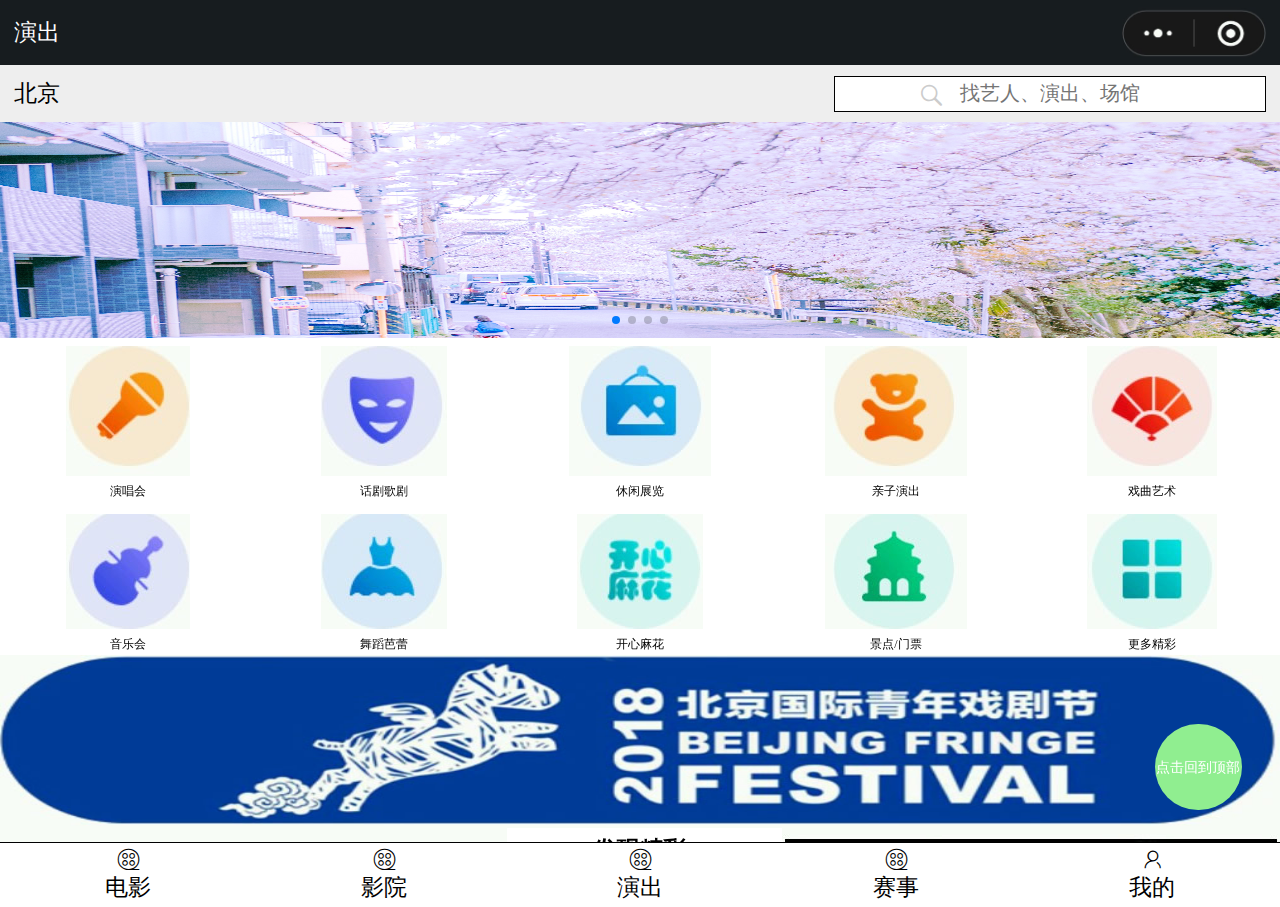
<file: index.html>
<!DOCTYPE html>
<html lang="en">

<head>
    <meta charset="UTF-8">
    <!-- <meta name="viewport" content="width=device-width, initial-scale=1.0"> -->
    <meta http-equiv="X-UA-Compatible" content="ie=edge">
    <title>Document</title>

    <link rel="stylesheet" href="./scss/index.css">
    <link rel="stylesheet" href="./js/iconfont/iconfont.css">
    <link rel="stylesheet" href="./js/swiper.css">
    <script src="./js/flexible.js"></script>
</head>

<body>
    <div class="wrap">
        <header class="header">
            <span>演出</span>
            <span><img src="./img/6.jpg" alt=""></span>
        </header>
        <div class="nav-box">
            <span>北京</span>
            <span><a href="city.html"><input type="text" placeholder="找艺人、演出、场馆"></a><b
                    class='iconfont'>&#xe614;</b></span>
        </div>
        <main class="main">
            <div class="content" data-top='下拉刷新' data-bottom='上啦加载'>

                <div class='loading-box'>
                    <div class="loading"></div>
                    <div class="loading"></div>
                    <div class="loading"></div>
                    <div class="loading"></div>
                </div>

                <div class="swiper-container">
                    <div class="swiper-wrapper">
                        <!-- <div class="swiper-slide">
                            <img src="./img/7.jpg" alt="">
                        </div> -->
                        <div class="swiper-slide">
                            <img src="./img/2.jpg" alt="">
                        </div>
                        <div class="swiper-slide">
                            <img src="./img/3.jpg" alt="">
                        </div>
                        <div class="swiper-slide">
                            <img src="./img/4.jpg" alt="">
                        </div>
                        <div class="swiper-slide">
                            <img src="./img/5.jpg" alt="">
                        </div>
                    </div>

                    <div class="swiper-pagination"></div>
                </div>

                <div class="icon-box">
                    <ul>
                        <li><img src="./img/14.jpg" alt=""></li>
                        <li>演唱会</li>
                    </ul>
                    <ul>
                        <li><img src="./img/15.jpg" alt=""></li>
                        <li>话剧歌剧</li>
                    </ul>
                    <ul>
                        <li><img src="./img/11.jpg" alt=""></li>
                        <li>休闲展览</li>
                    </ul>
                    <ul>
                        <li><img src="./img/8.jpg" alt=""></li>
                        <li>亲子演出</li>
                    </ul>
                    <ul>
                        <li><img src="./img/10.jpg" alt=""></li>
                        <li>戏曲艺术</li>
                    </ul>
                    <ul>
                        <li><img src="./img/17.jpg" alt=""></li>
                        <li>音乐会</li>
                    </ul>
                    <ul>
                        <li><img src="./img/16.jpg" alt=""></li>
                        <li>舞蹈芭蕾</li>
                    </ul>
                    <ul>
                        <li><img src="./img/9.jpg" alt=""></li>
                        <li>开心麻花</li>
                    </ul>
                    <ul>
                        <li><img src="./img/12.jpg" alt=""></li>
                        <li>景点/门票</li>
                    </ul>
                    <ul>
                        <li><img src="./img/13.jpg" alt=""></li>
                        <li>更多精彩</li>
                    </ul>
                </div>

                <div class="img-box">
                    <img src="./img/18.jpg" alt="">
                </div>

                <h4>-发现精彩-</h4>
                <div class='content-box'>
                    <span>
                        <img src="./img/19.jpg" alt="">
                    </span>
                    <span>
                        <img src="./img/20.jpg" alt="">
                    </span>
                </div>

                <div class='box-box'>
                    <dl>
                        <dt>鹿晗</dt>
                        <dd><span>北京演唱会</span></dd>
                        <dd><img src="./img/icon3.png" alt=""></dd>
                    </dl>
                    <dl>
                        <dt>深夜食堂</dt>
                        <dd><span>授权音乐剧</span></dd>
                        <dd><img src="./img/icon8.png" alt=""></dd>
                    </dl>
                    <dl>
                        <dt>冰上迪士尼</dt>
                        <dd><span>花样滑冰秀</span></dd>
                        <dd><img src="./img/icon9.png" alt=""></dd>
                    </dl>
                </div>

                <div class='nav'>
                    <ul>
                        <li class='active'>当前热门</li>
                        <li>最新上架</li>
                        <li>折扣演出</li>
                        <li>全部时间</li>
                    </ul>
                </div>

                <div class='dl-box'>
                    <!-- <dl>
                        <dt><img src="./img/4.jpg" alt=""></dt>
                        <dd>
                            <h3>新壶中天·桃园篇-首都东方文化</h3>
                            <p>2018-08-23至2018-11-08</p>
                            <p>北京 新壶中天</p>
                            <p>60-288元</p>
                        </dd>
                        <dd><canvas class='myCanvas' width='150' height='150'></canvas></dd>
                    </dl>
                    <dl>
                        <dt><img src="./img/3.jpg" alt=""></dt>
                        <dd>
                            <h3>新壶中天·桃园篇-首都东方文化</h3>
                            <p>2018-08-23至2018-11-08</p>
                            <p>北京 新壶中天</p>
                            <p>60-288元</p>
                        </dd>
                        <dd><canvas class='myCanvas' width='150' height='150'></canvas></dd>
                    </dl>
                    <dl>
                        <dt><img src="./img/2.jpg" alt=""></dt>
                        <dd>
                            <h3>新壶中天·桃园篇-首都东方文化</h3>
                            <p>2018-08-23至2018-11-08</p>
                            <p>北京 新壶中天</p>
                            <p>60-288元</p>
                        </dd>
                        <dd><canvas class='myCanvas' width='150' height='150'></canvas></dd>
                    </dl> -->
                </div>


                <div class="circle">
                    <div class="box"></div>
                    <div class="box"></div>
                    <div class="box"></div>
                    <div class="box"></div>
                </div>
            </div>
        </main>
        <div class='btn'>
            <span>点击回到顶部</span>
        </div>
        <footer class="footer">
            <ul>
                <li class='iconfont'>&#xe717;</li>
                <li>电影</li>
            </ul>
            <ul>
                <li class='iconfont'>&#xe717;</li>
                <li>影院</li>
            </ul>
            <ul>
                <li class='iconfont'>&#xe717;</li>
                <li>演出</li>
            </ul>
            <ul>
                <li class='iconfont'>&#xe717;</li>
                <li>赛事</li>
            </ul>
            <ul>
                <li class='iconfont'>&#xe617;</li>
                <li>我的</li>
            </ul>
        </footer>
    </div>

    <script src="./js/bscroll.js"></script>
    <script src="./js/swiper.js"></script>
    <script src="./js/ajax.js"></script>

    <script>
        var myBscroll = new Swiper('.swiper-container', {
            // scrollX: true
            pagination: {
                el: '.swiper-pagination',
                type: 'bullets', // fraction  progressbar  custom  bullets
            },
        })
    </script>

    <script>
        var BS = function (opt) {
            Object.assign(this, opt);
            this.content = document.querySelector('.content .dl-box');
            this.cont = document.querySelector('.content');
            this.lis = document.querySelectorAll('.nav ul li');
            this.ul = document.querySelector('.nav ul');
            this.tabBox = document.querySelector('.nav');
            this.main = document.querySelector('.main');
            this.btn = document.querySelector('.btn');
            console.log(this.btn)
            this.init();
        }
        BS.prototype = {
            constructor: BS,
            init: function () {
                ajax('./moke/data.json', (list) => {
                    this.rander(list, 'top')
                })
                this.bsFn();

                this.addEvent();

                // this.fixedFn();

                this.clickBtn();
            },

            //上啦加载 下拉刷新
            bsFn: function () {
                this.myBS = new BScroll('.main', {
                    click: true,
                    pullDownRefresh: {
                        threshold: 180,
                        stop: 80
                    },
                    pullUpLoad: {
                        threshold: -100
                    }
                })

                this.myBS.on('pullingDown', () => {
                    this.cont.dataset.top = '正在刷新';
                    ajax('./moke/data.json', (list) => {
                        setTimeout(() => {
                            this.rander(list, 'top');
                            this.cont.dataset.top = '下拉刷新';
                            this.myBS.finishPullDown();
                            this.myBS.refresh();
                        }, 2000)
                    })
                })

                this.myBS.on('pullingUp', () => {
                    this.cont.dataset.bottom = '正在加载';
                    ajax('./moke/data.json', (list) => {
                        setTimeout(() => {
                            this.rander(list, 'bottom');
                            this.cont.dataset.bottom = '上啦加载';
                            this.myBS.finishPullUp();
                            this.myBS.refresh();
                        }, 2000)
                    })
                })
            },

            //渲染函数
            rander: function (data, dir) {
                var list = data.map(item => {
                    return ` <dl>
                                <dt><img src="${item.img}" alt=""></dt>
                                <dd>
                                    <h3>${item.title}</h3>
                                    <p>${item.time}</p>
                                    <p>${item.dir}</p>
                                    <p>${item.price}元</p>
                                </dd>
                                <dd><canvas class='myCanvas' width='150' height='150'></canvas></dd>
                            </dl>`
                }).join('');

                switch (dir) {
                    case 'top':
                        this.content.innerHTML = list;
                        break;
                    case 'bottom':
                        this.content.innerHTML += list;
                        break;
                }

                this.circle();
            },

            //canvas函数
            circle: function () {
                this.myCanvas = document.querySelectorAll('.myCanvas');
                this.myCanvas.forEach(item => {
                    this.api = item.getContext('2d');
                    this.api.beginPath();
                    this.api.arc(item.width / 2, item.height / 2, 50, 0, Math.PI * 2);
                    this.api.lineWidth = 10;
                    this.api.strokeStyle = 'red';
                    this.api.stroke();
                })
            },
            //点击事件
            addEvent: function () {
                this.content.innerHTML = '';
                this.lis.forEach((item, index) => {

                    item.onclick = () => {

                        // for (var i = 0; i < this.lis.length; i++) {
                        //     this.lis[i].classList.remove('active')
                        // }
                        if (this.ul.querySelector('.active')) {
                            this.ul.querySelector('.active').classList.remove('active');
                        }
                        item.classList.add('active');
                        this.randerFn(index)
                    }
                })
            },

            //tab切换
            randerFn: function (ind) {
                ajax('./moke/data.json', (list) => {
                    this.content.innerHTML = list.map((item) => {
                        if (ind === 0 && item.boole) {
                            return `<dl>
                                                <dt><img src="${item.img}" alt=""></dt>
                                                <dd>
                                                    <h3>${item.title}</h3>
                                                    <p>${item.time}</p>
                                                    <p>${item.dir}</p>
                                                    <p>${item.price}元</p>
                                                </dd>
                                                <dd><canvas class='myCanvas' width='150' height='150'></canvas></dd>
                                            </dl>`
                        } else if (ind === 1 && item.boole === false) {
                            return `<dl>
                                                <dt><img src="${item.img}" alt=""></dt>
                                                <dd>
                                                    <h3>${item.title}</h3>
                                                    <p>${item.time}</p>
                                                    <p>${item.dir}</p>
                                                    <p>${item.price}元</p>
                                                </dd>
                                                <dd><canvas class='myCanvas' width='150' height='150'></canvas></dd>
                                            </dl>`
                        }
                    }).join('')
                })
            },

            //回到顶部
            clickBtn: function () {
                this.btn.onclick = () => {
                    this.myBS.scrollToElement('header', 2000);
                }
            }

        }
        new BS()
    </script>
</body>

</html>
</file>
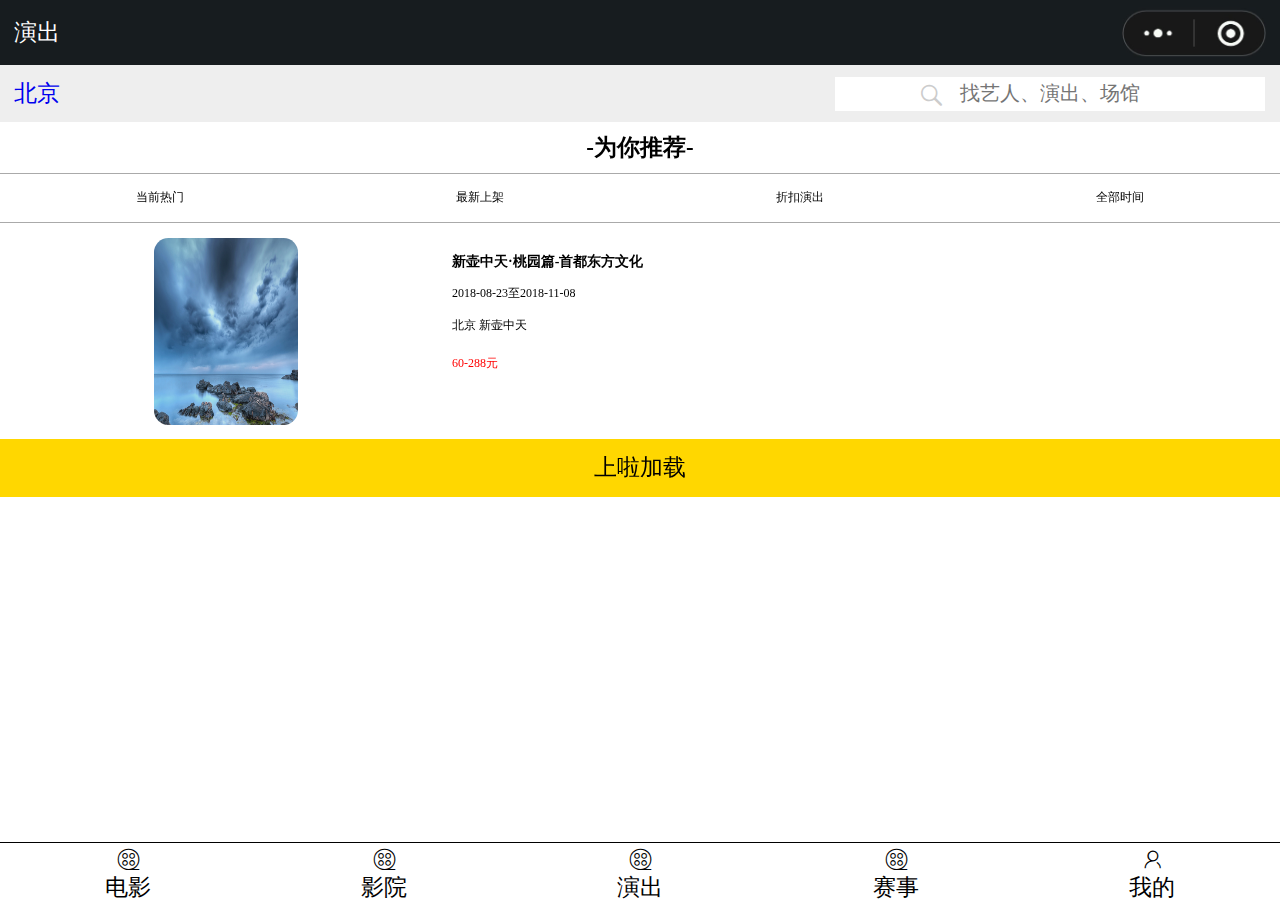
<file: city.html>
<!DOCTYPE html>
<html lang="en">

<head>
    <meta charset="UTF-8">
    <!-- <meta name="viewport" content="width=device-width, initial-scale=1.0"> -->
    <meta http-equiv="X-UA-Compatible" content="ie=edge">
    <title>Document</title>
    <link rel="stylesheet" href="./js/iconfont/iconfont.css">
    <link rel="stylesheet" href="./scss1/index.css">
    <script src="./js/flexible.js"></script>
</head>

<body>
    <div class='wrap'>
        <header class="header">
            <span>演出</span>
            <span><img src="./img/6.jpg" alt=""></span>
        </header>
        <div class="nav">
            <span><a href="./index.html">北京</a></span>
            <span><input type="text" class='inp' placeholder="找艺人、演出、场馆"><b class='iconfont'>&#xe614;</b></span>
        </div>
        <main class="main">
            <div class="content" data-top="下拉刷新" data-bottom="上啦加载">

                <h4>-为你推荐-</h4>
                <div class='icon-box'>
                    <span>当前热门</span>
                    <span>最新上架</span>
                    <span>折扣演出</span>
                    <span>全部时间</span>
                </div>

                <div class='dl-box'>
                    <dl>
                        <dt><img src="./img/4.jpg" alt=""></dt>
                        <dd>
                            <h3>新壶中天·桃园篇-首都东方文化</h3>
                            <p>2018-08-23至2018-11-08</p>
                            <p>北京 新壶中天</p>
                            <p>60-288元</p>
                        </dd>
                        <dd><canvas class='myCanvas' width='150' height='150'></canvas></dd>
                    </dl>
                </div>
            </div>
        </main>
        <footer class="footer">
            <ul>
                <li class='iconfont'>&#xe717;</li>
                <li>电影</li>
            </ul>
            <ul>
                <li class='iconfont'>&#xe717;</li>
                <li>影院</li>
            </ul>
            <ul>
                <li class='iconfont'>&#xe717;</li>
                <li>演出</li>
            </ul>
            <ul>
                <li class='iconfont'>&#xe717;</li>
                <li>赛事</li>
            </ul>
            <ul>
                <li class='iconfont'>&#xe617;</li>
                <li>我的</li>
            </ul>
        </footer>

    </div>

    <script src="./js/ajax.js"></script>
    <script src="js/bscroll.js"></script>

    <script>

        var Filter = function (opt) {
            Object.assign(this, opt);
            this.content = document.querySelector('.content');
            this.inp = document.querySelector('.inp');
            this.dlBox = document.querySelector('.dl-box');
            this.lis = document.querySelectorAll('.icon-box span');

            console.log(this.lis)


            this.init();
        }
        Filter.prototype = {
            constructor: Filter,
            init: function () {
                this.BscrollFn()
                this.filterFn();
                this.clickSpan();
            },
            getAjax: function () {
                ajax('./moke/data.json', (list) => {
                    this.rander(list)
                })
            },
            //上啦加载 下拉刷新
            BscrollFn: function () {
                this.myBS = new BScroll('.main', {
                    click: true,
                    pullDownRefresh: {
                        threshold: 180,
                        stop: 80
                    },
                    pullUpLoad: {
                        threshold: -100
                    }
                })

                this.myBS.on('pullingDown', () => {
                    this.content.dataset.top = '正在刷新';
                    ajax('./moke/data.json', (list) => {
                        setTimeout(() => {
                            this.randerDir(list, 'top');
                            this.content.dataset.top = '下拉刷新';
                            this.myBS.finishPullDown();
                            this.myBS.refresh();
                        }, 2000)
                    })
                })
                this.myBS.on('pullingUp', () => {
                    this.content.dataset.bottom = '正在加载';
                    ajax('./moke/data.json', (list) => {
                        setTimeout(() => {
                            this.randerDir(list, 'bottom');
                            this.content.dataset.bottom = '上啦加载';
                            this.myBS.finishPullUp();
                            this.myBS.refresh();
                        }, 2000)
                    })
                })
            },
            //渲染方向
            randerDir: function (data, dir) {
                this.res = data.map(item => {
                    return `<dl>
                            <dt><img src="${item.img}" alt=""></dt>
                            <dd>
                                <h3>${item.title}</h3>
                                <p>${item.time}</p>
                                <p>${item.dir}</p>
                                <p>${item.price}元</p>
                            </dd>
                            <dd><canvas class='myCanvas' width='150' height='150'></canvas></dd>
                        </dl>`;
                }).join('');
                if (dir === 'top') {
                    this.dlBox.innerHTML = this.res;
                } else if (dir === 'bottom') {
                    this.dlBox.innerHTML += this.res;
                }
            },
            //模糊搜索
            filterFn: function () {
                this.inp.oninput = () => {
                    this.getAjax();
                }
            },
            //模糊搜索渲染
            rander: function (data, dir) {
                this.res = data.map(item => {
                    var val = this.inp.value.trim();
                    if (item.title.includes(val)) {
                        return `<dl>
                            <dt><img src="${item.img}" alt=""></dt>
                            <dd>
                                <h3>${item.title}</h3>
                                <p>${item.time}</p>
                                <p>${item.dir}</p>
                                <p>${item.price}元</p>
                            </dd>
                            <dd><canvas class='myCanvas' width='150' height='150'></canvas></dd>
                        </dl>`;
                    }
                }).join('');
                this.dlBox.innerHTML = this.res;
                //清空盒子的innerHTML
                // if (this.inp.value === '') {
                //     console.log(4)
                //     this.dlBox.innerHTML = '';
                // }
            },
            //点击事件 
            clickSpan: function () {
                this.lis.forEach((item, index) => {
                    item.onclick = () => {
                        for (var i = 0; i < this.lis.length; i++) {
                            this.lis[i].classList.remove('col');
                        }
                        item.classList.add('col');
                        this.randerFn(index);
                    }
                })
            },
            //渲染点击事件对应的数据
            randerFn: function (ind) {
                ajax('./moke/data.json', (list) => {
                    this.dlBox.innerHTML = list.map((item) => {
                        if (ind === 0 && item.boole) {
                            return ` <dl>
                                        <dt><img src="${item.img}" alt=""></dt>
                                        <dd>
                                            <h3>${item.title}</h3>
                                            <p>${item.time}</p>
                                            <p>${item.dir}</p>
                                            <p>${item.price}元</p>
                                        </dd>
                                        <dd><canvas class='myCanvas' width='150' height='150'></canvas></dd>
                                    </dl>`
                        } else if (ind === 1 && item.boole === false) {
                            return ` <dl>
                                        <dt><img src="${item.img}" alt=""></dt>
                                        <dd>
                                            <h3>${item.title}</h3>
                                            <p>${item.time}</p>
                                            <p>${item.dir}</p>
                                            <p>${item.price}元</p>
                                        </dd>
                                        <dd><canvas class='myCanvas' width='150' height='150'></canvas></dd>
                                    </dl>`
                        }
                    }).join('');
                })
            }

        }
        new Filter()

    </script>
</body>

</html>
</file>
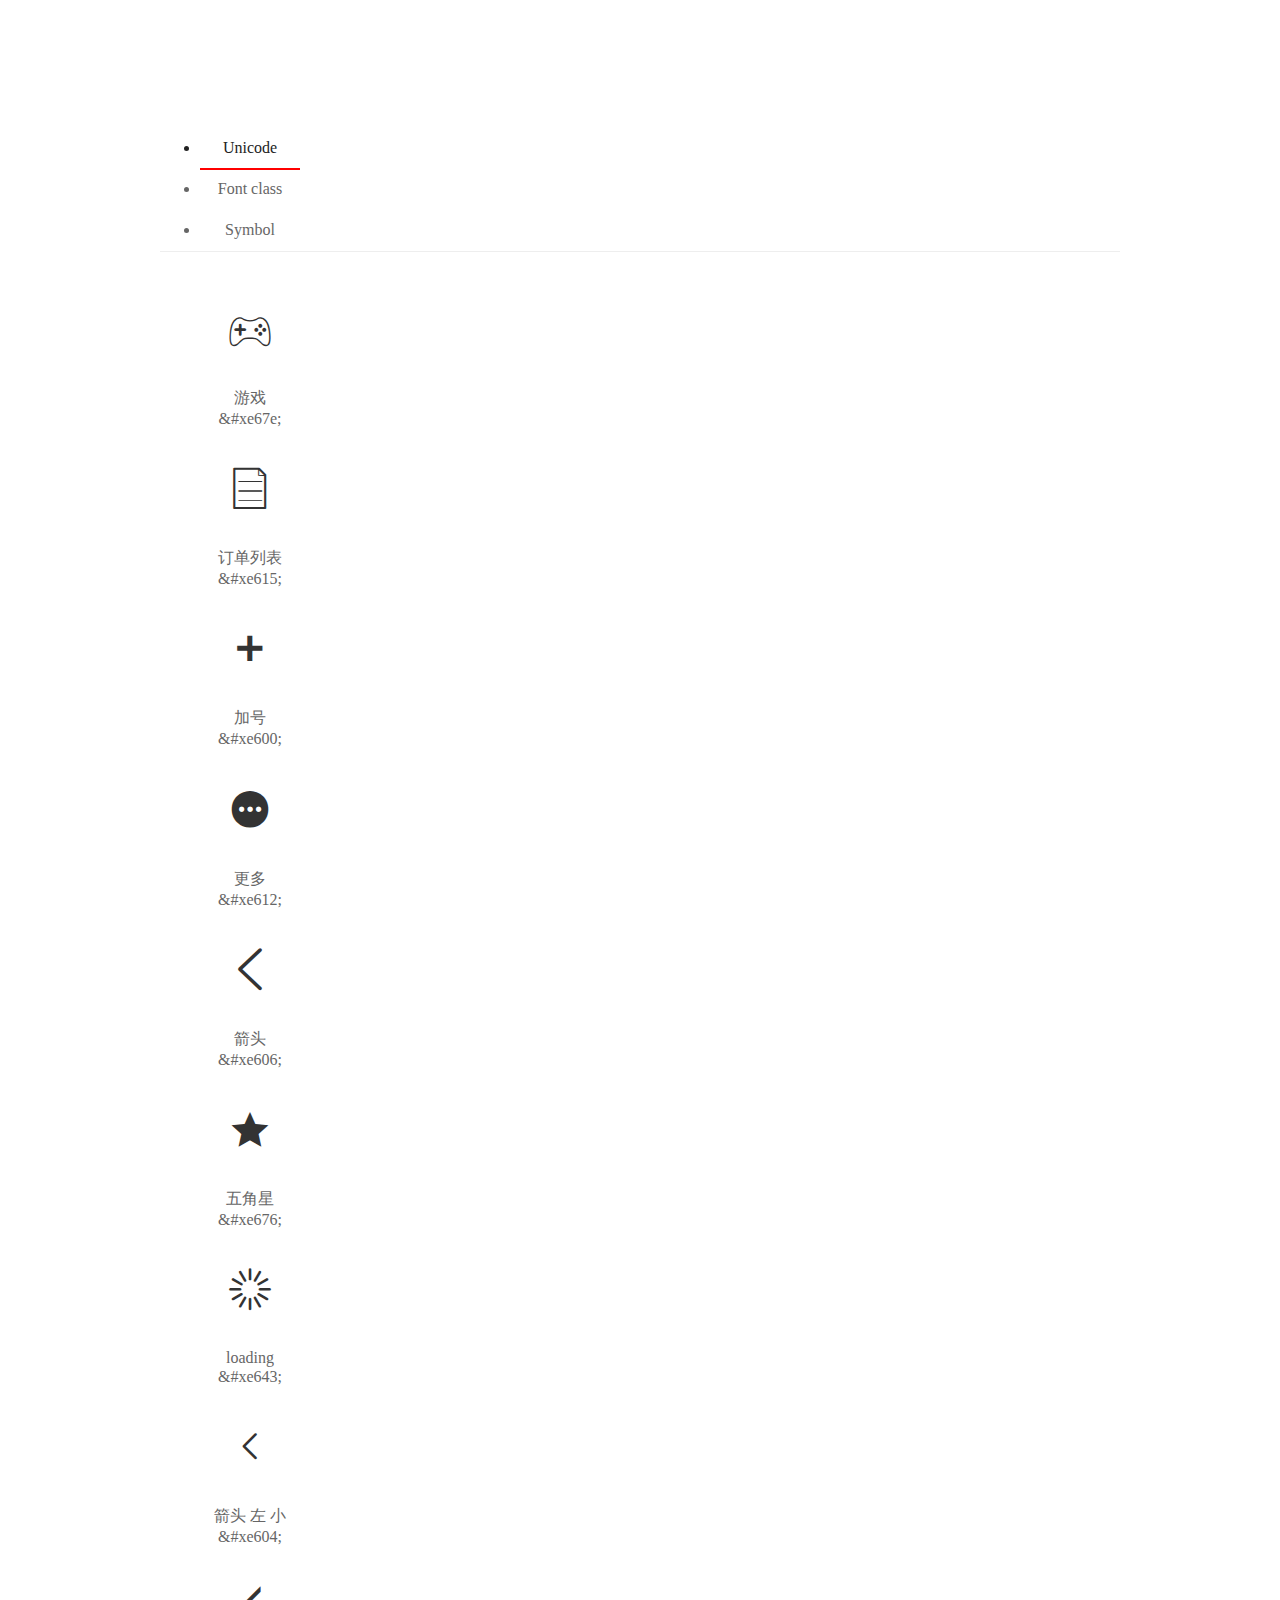
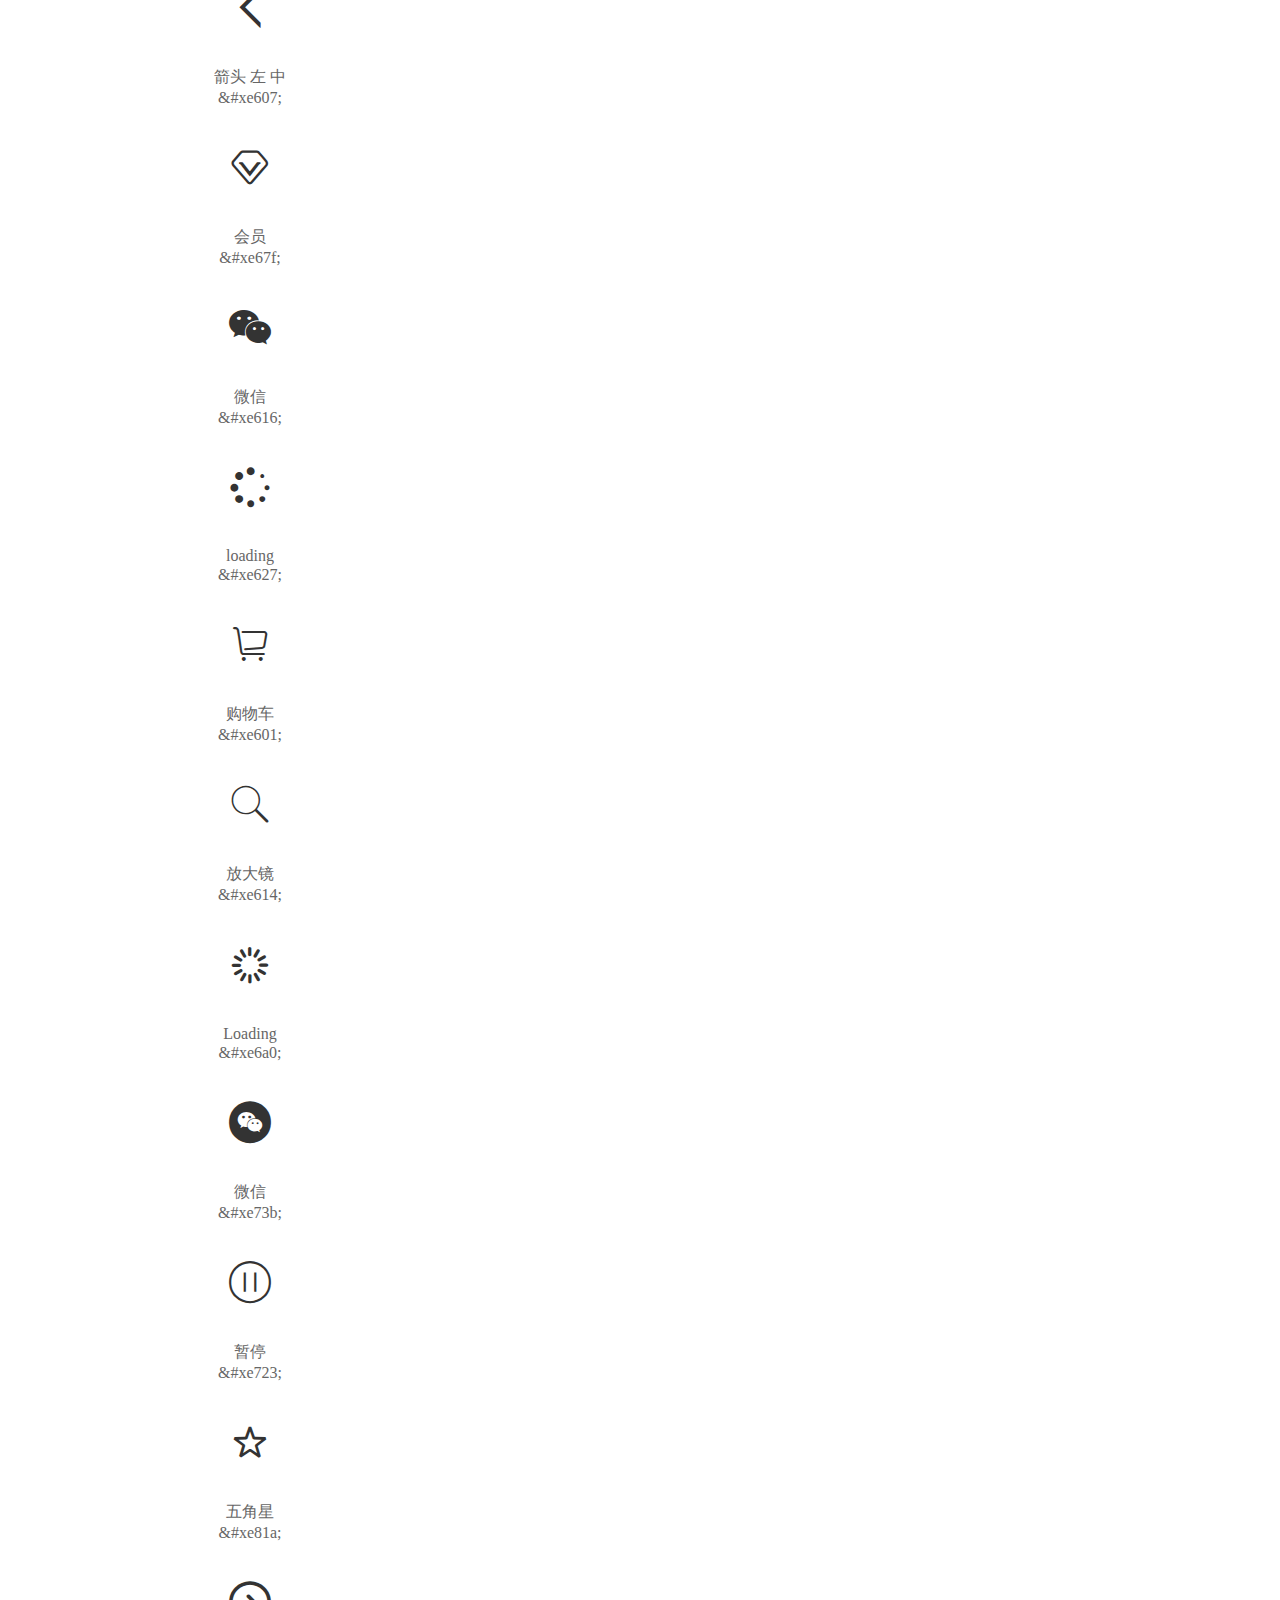
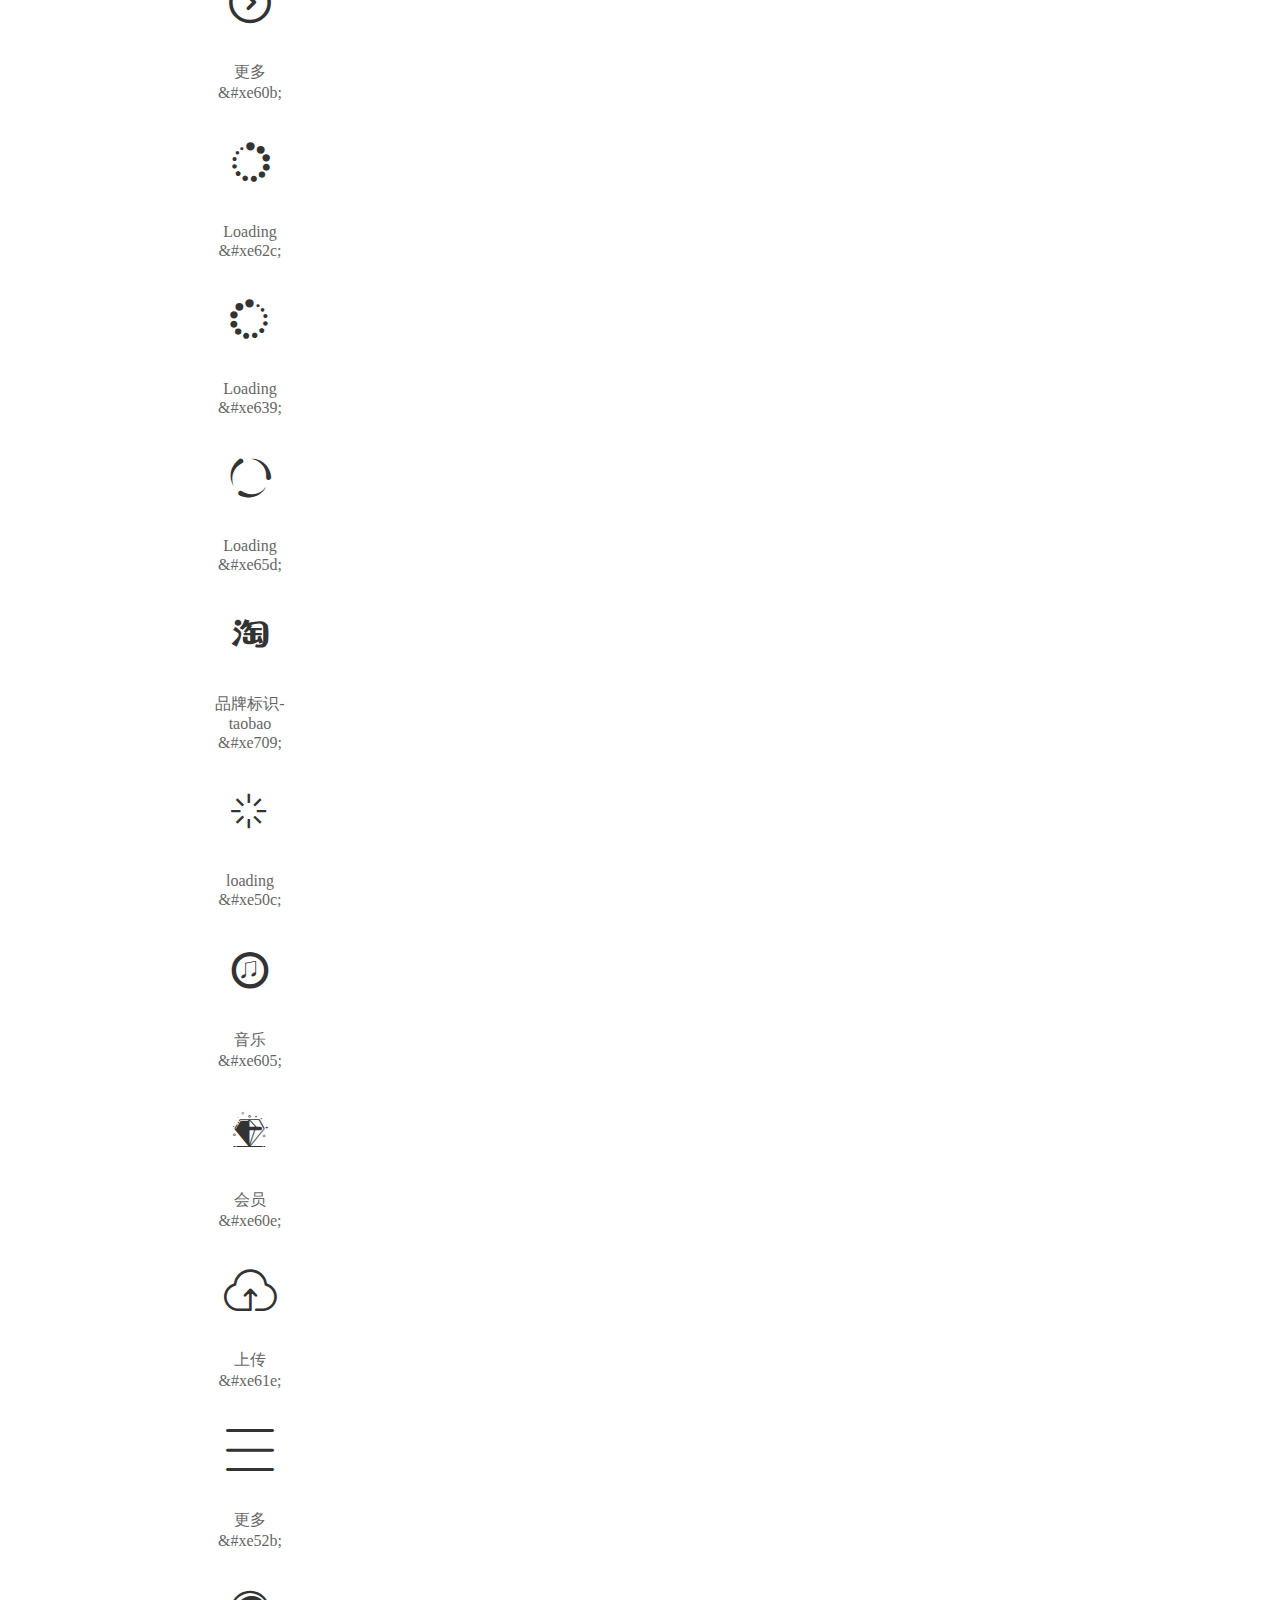
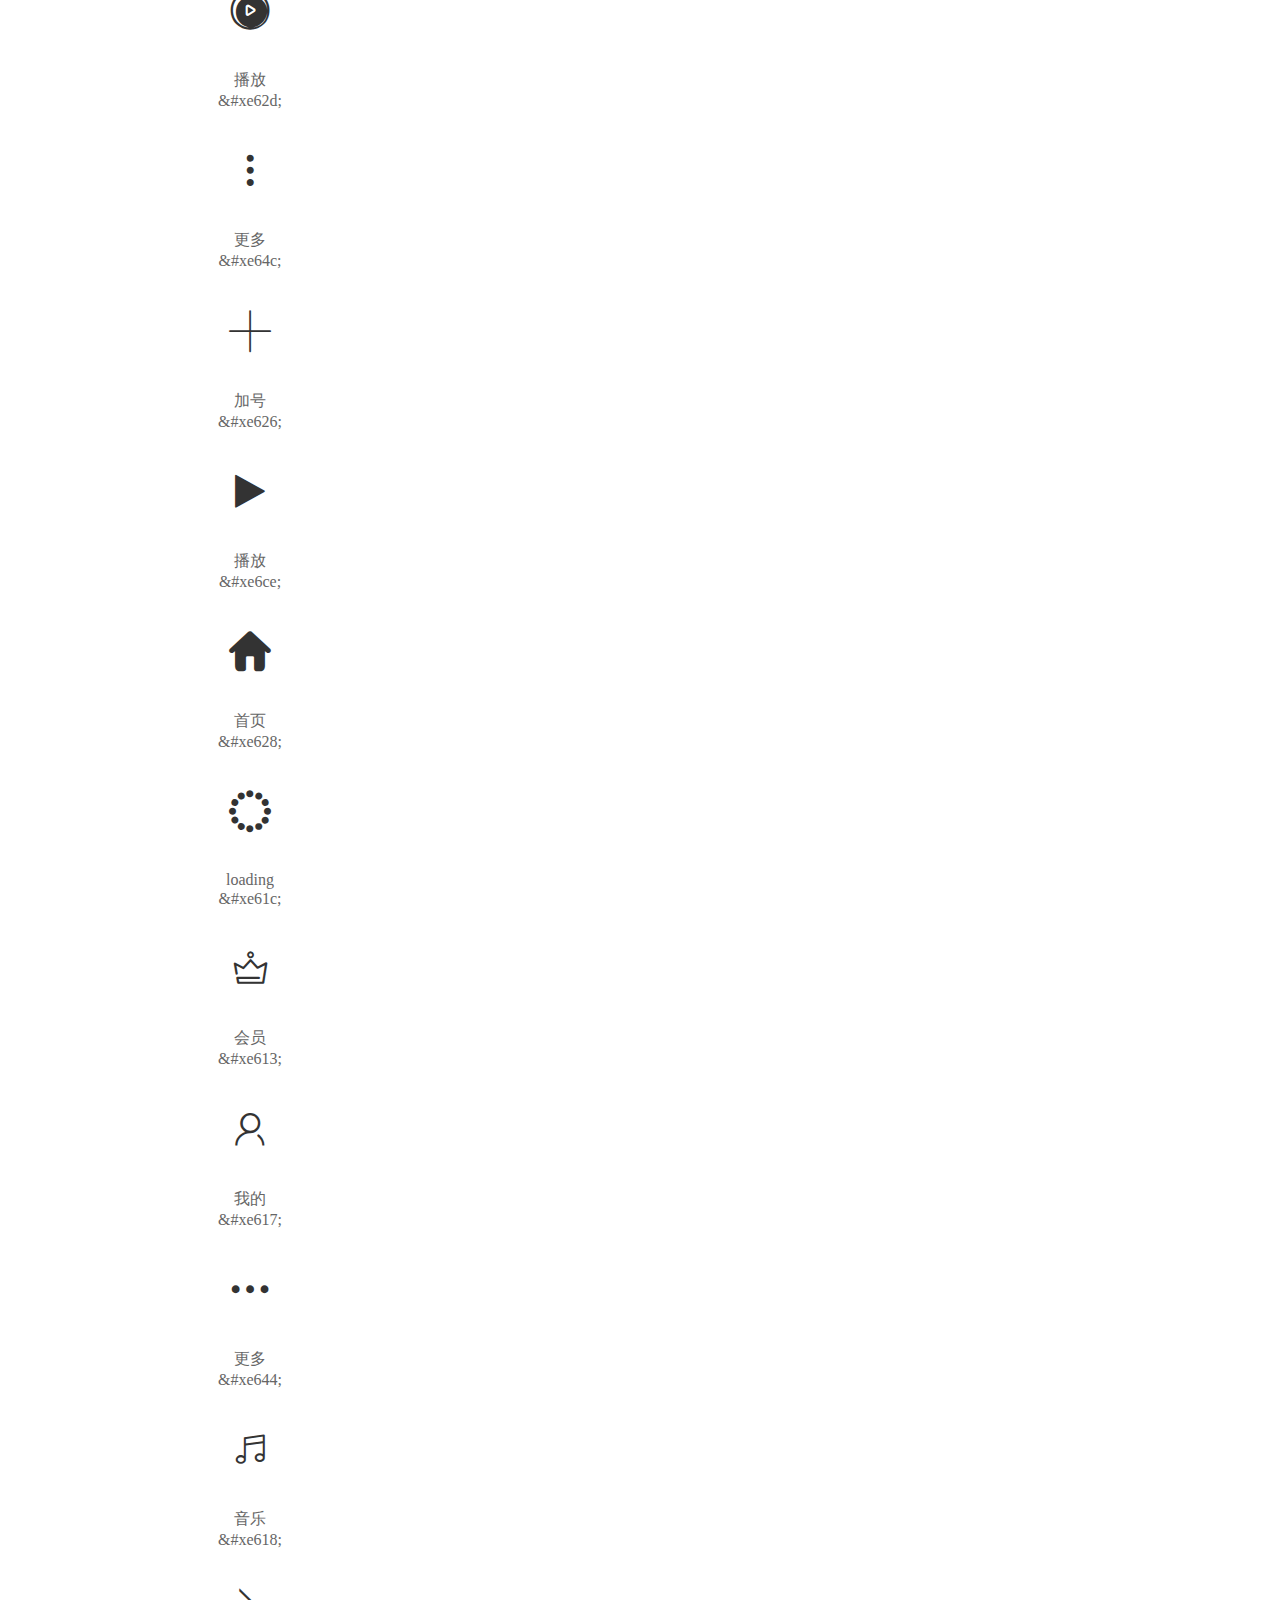
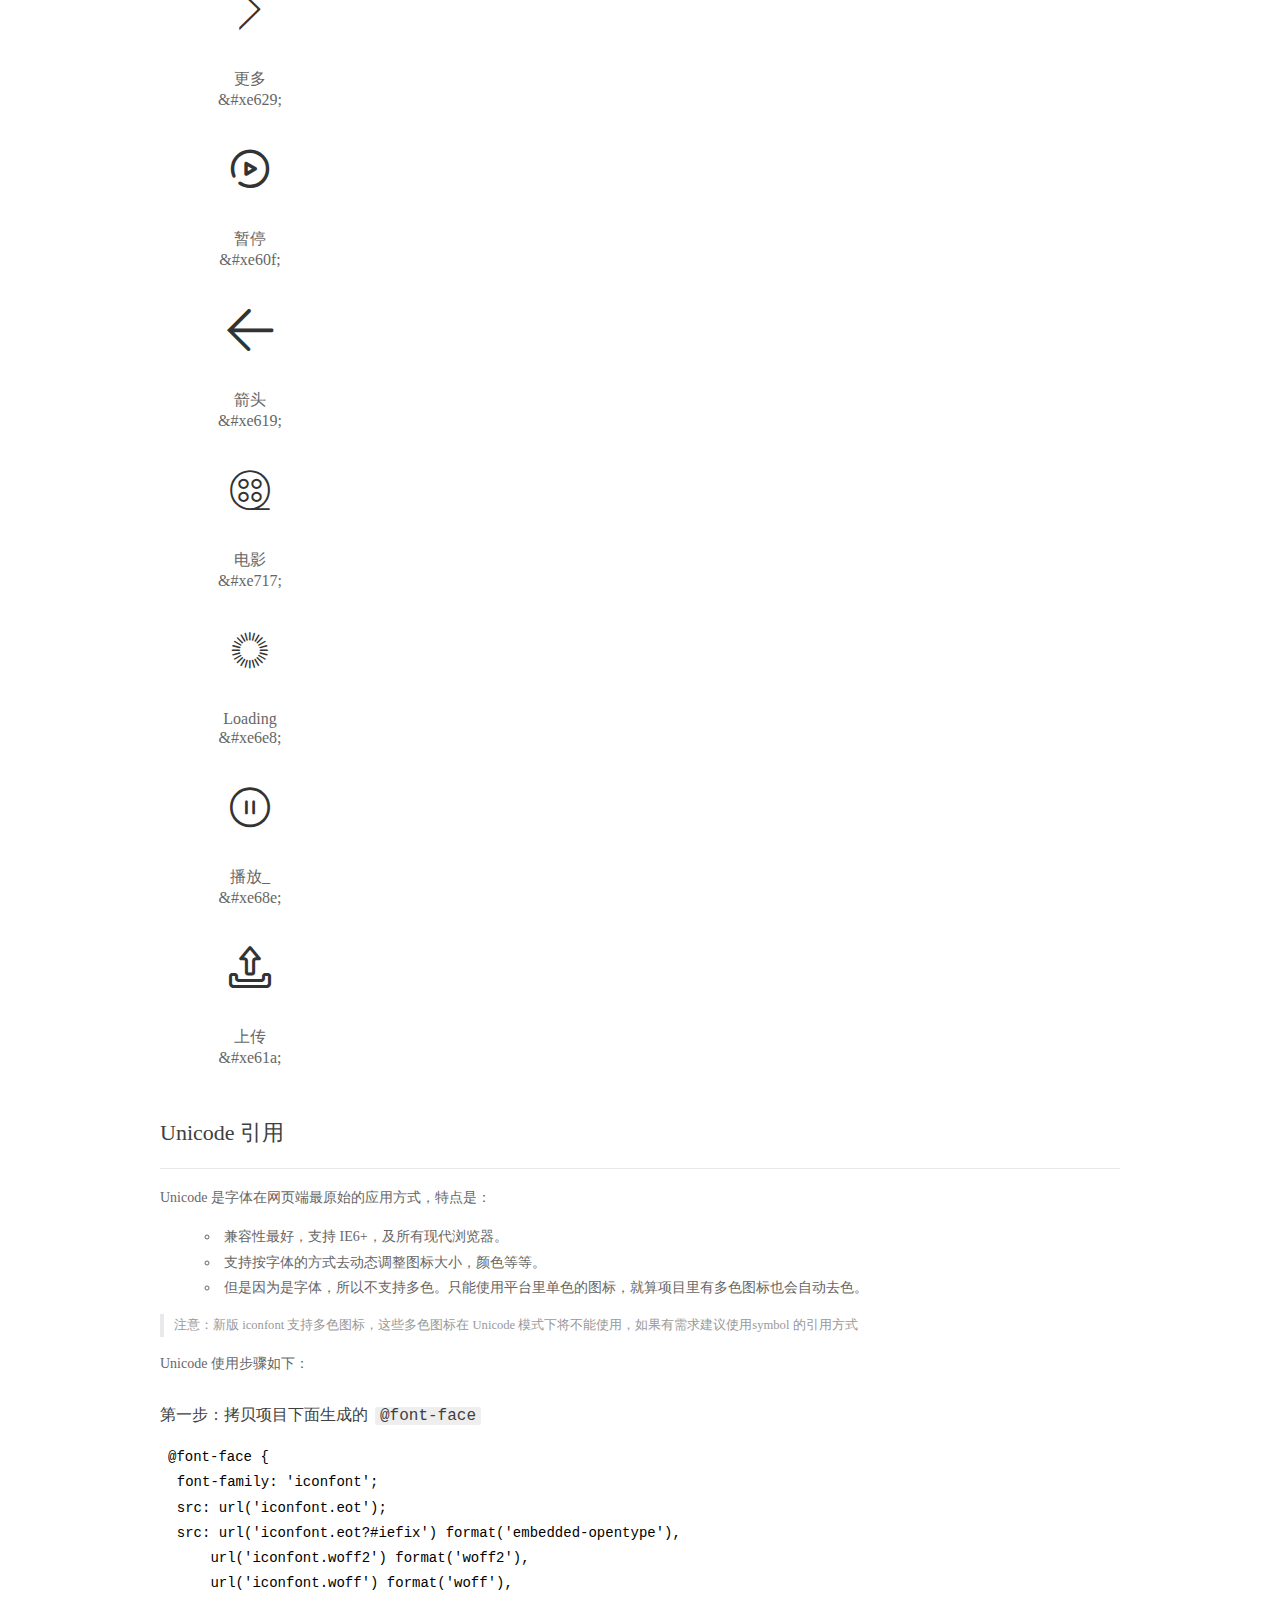
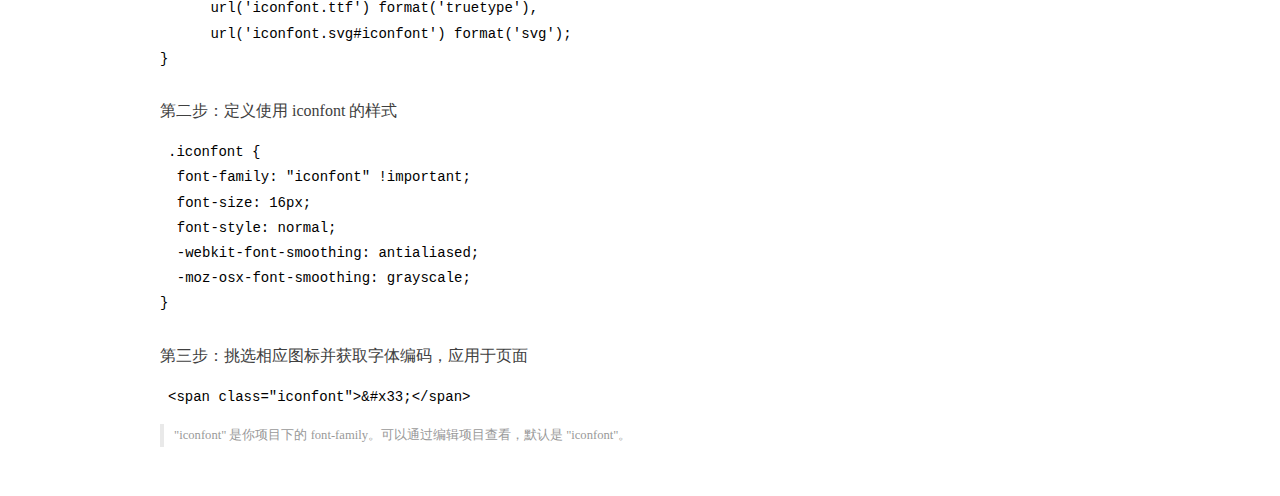
<file: js/iconfont/demo_index.html>
<!DOCTYPE html>
<html>
<head>
  <meta charset="utf-8"/>
  <title>IconFont Demo</title>
  <link rel="shortcut icon" href="https://gtms04.alicdn.com/tps/i4/TB1_oz6GVXXXXaFXpXXJDFnIXXX-64-64.ico" type="image/x-icon"/>
  <link rel="stylesheet" href="https://g.alicdn.com/thx/cube/1.3.2/cube.min.css">
  <link rel="stylesheet" href="demo.css">
  <link rel="stylesheet" href="iconfont.css">
  <script src="iconfont.js"></script>
  <!-- jQuery -->
  <!-- <script src="https://a1.alicdn.com/oss/uploads/2018/12/26/7bfddb60-08e8-11e9-9b04-53e73bb6408b.js"></script> -->
  <!-- 代码高亮 -->
  <!-- <script src="https://a1.alicdn.com/oss/uploads/2018/12/26/a3f714d0-08e6-11e9-8a15-ebf944d7534c.js"></script> -->
</head>
<body>
  <div class="main">
    <h1 class="logo"><a href="https://www.iconfont.cn/" title="iconfont 首页" target="_blank">&#xe86b;</a></h1>
    <div class="nav-tabs">
      <ul id="tabs" class="dib-box">
        <li class="dib active"><span>Unicode</span></li>
        <li class="dib"><span>Font class</span></li>
        <li class="dib"><span>Symbol</span></li>
      </ul>
      
    </div>
    <div class="tab-container">
      <div class="content unicode" style="display: block;">
          <ul class="icon_lists dib-box">
          
            <li class="dib">
              <span class="icon iconfont">&#xe67e;</span>
                <div class="name">游戏</div>
                <div class="code-name">&amp;#xe67e;</div>
              </li>
          
            <li class="dib">
              <span class="icon iconfont">&#xe615;</span>
                <div class="name">订单列表</div>
                <div class="code-name">&amp;#xe615;</div>
              </li>
          
            <li class="dib">
              <span class="icon iconfont">&#xe600;</span>
                <div class="name">加号</div>
                <div class="code-name">&amp;#xe600;</div>
              </li>
          
            <li class="dib">
              <span class="icon iconfont">&#xe612;</span>
                <div class="name">更多</div>
                <div class="code-name">&amp;#xe612;</div>
              </li>
          
            <li class="dib">
              <span class="icon iconfont">&#xe606;</span>
                <div class="name">箭头</div>
                <div class="code-name">&amp;#xe606;</div>
              </li>
          
            <li class="dib">
              <span class="icon iconfont">&#xe676;</span>
                <div class="name">五角星</div>
                <div class="code-name">&amp;#xe676;</div>
              </li>
          
            <li class="dib">
              <span class="icon iconfont">&#xe643;</span>
                <div class="name">loading</div>
                <div class="code-name">&amp;#xe643;</div>
              </li>
          
            <li class="dib">
              <span class="icon iconfont">&#xe604;</span>
                <div class="name">箭头 左 小</div>
                <div class="code-name">&amp;#xe604;</div>
              </li>
          
            <li class="dib">
              <span class="icon iconfont">&#xe607;</span>
                <div class="name">箭头 左 中</div>
                <div class="code-name">&amp;#xe607;</div>
              </li>
          
            <li class="dib">
              <span class="icon iconfont">&#xe67f;</span>
                <div class="name">会员</div>
                <div class="code-name">&amp;#xe67f;</div>
              </li>
          
            <li class="dib">
              <span class="icon iconfont">&#xe616;</span>
                <div class="name">微信</div>
                <div class="code-name">&amp;#xe616;</div>
              </li>
          
            <li class="dib">
              <span class="icon iconfont">&#xe627;</span>
                <div class="name">loading</div>
                <div class="code-name">&amp;#xe627;</div>
              </li>
          
            <li class="dib">
              <span class="icon iconfont">&#xe601;</span>
                <div class="name">购物车</div>
                <div class="code-name">&amp;#xe601;</div>
              </li>
          
            <li class="dib">
              <span class="icon iconfont">&#xe614;</span>
                <div class="name">放大镜</div>
                <div class="code-name">&amp;#xe614;</div>
              </li>
          
            <li class="dib">
              <span class="icon iconfont">&#xe6a0;</span>
                <div class="name">Loading</div>
                <div class="code-name">&amp;#xe6a0;</div>
              </li>
          
            <li class="dib">
              <span class="icon iconfont">&#xe73b;</span>
                <div class="name">微信</div>
                <div class="code-name">&amp;#xe73b;</div>
              </li>
          
            <li class="dib">
              <span class="icon iconfont">&#xe723;</span>
                <div class="name">暂停</div>
                <div class="code-name">&amp;#xe723;</div>
              </li>
          
            <li class="dib">
              <span class="icon iconfont">&#xe81a;</span>
                <div class="name">五角星</div>
                <div class="code-name">&amp;#xe81a;</div>
              </li>
          
            <li class="dib">
              <span class="icon iconfont">&#xe60b;</span>
                <div class="name">更多</div>
                <div class="code-name">&amp;#xe60b;</div>
              </li>
          
            <li class="dib">
              <span class="icon iconfont">&#xe62c;</span>
                <div class="name">Loading</div>
                <div class="code-name">&amp;#xe62c;</div>
              </li>
          
            <li class="dib">
              <span class="icon iconfont">&#xe639;</span>
                <div class="name">Loading</div>
                <div class="code-name">&amp;#xe639;</div>
              </li>
          
            <li class="dib">
              <span class="icon iconfont">&#xe65d;</span>
                <div class="name">Loading</div>
                <div class="code-name">&amp;#xe65d;</div>
              </li>
          
            <li class="dib">
              <span class="icon iconfont">&#xe709;</span>
                <div class="name">品牌标识-taobao</div>
                <div class="code-name">&amp;#xe709;</div>
              </li>
          
            <li class="dib">
              <span class="icon iconfont">&#xe50c;</span>
                <div class="name">loading</div>
                <div class="code-name">&amp;#xe50c;</div>
              </li>
          
            <li class="dib">
              <span class="icon iconfont">&#xe605;</span>
                <div class="name">音乐</div>
                <div class="code-name">&amp;#xe605;</div>
              </li>
          
            <li class="dib">
              <span class="icon iconfont">&#xe60e;</span>
                <div class="name">会员</div>
                <div class="code-name">&amp;#xe60e;</div>
              </li>
          
            <li class="dib">
              <span class="icon iconfont">&#xe61e;</span>
                <div class="name">上传</div>
                <div class="code-name">&amp;#xe61e;</div>
              </li>
          
            <li class="dib">
              <span class="icon iconfont">&#xe52b;</span>
                <div class="name">更多</div>
                <div class="code-name">&amp;#xe52b;</div>
              </li>
          
            <li class="dib">
              <span class="icon iconfont">&#xe62d;</span>
                <div class="name">播放</div>
                <div class="code-name">&amp;#xe62d;</div>
              </li>
          
            <li class="dib">
              <span class="icon iconfont">&#xe64c;</span>
                <div class="name">更多</div>
                <div class="code-name">&amp;#xe64c;</div>
              </li>
          
            <li class="dib">
              <span class="icon iconfont">&#xe626;</span>
                <div class="name">加号</div>
                <div class="code-name">&amp;#xe626;</div>
              </li>
          
            <li class="dib">
              <span class="icon iconfont">&#xe6ce;</span>
                <div class="name">播放</div>
                <div class="code-name">&amp;#xe6ce;</div>
              </li>
          
            <li class="dib">
              <span class="icon iconfont">&#xe628;</span>
                <div class="name">首页</div>
                <div class="code-name">&amp;#xe628;</div>
              </li>
          
            <li class="dib">
              <span class="icon iconfont">&#xe61c;</span>
                <div class="name">loading</div>
                <div class="code-name">&amp;#xe61c;</div>
              </li>
          
            <li class="dib">
              <span class="icon iconfont">&#xe613;</span>
                <div class="name">会员</div>
                <div class="code-name">&amp;#xe613;</div>
              </li>
          
            <li class="dib">
              <span class="icon iconfont">&#xe617;</span>
                <div class="name">我的</div>
                <div class="code-name">&amp;#xe617;</div>
              </li>
          
            <li class="dib">
              <span class="icon iconfont">&#xe644;</span>
                <div class="name">更多</div>
                <div class="code-name">&amp;#xe644;</div>
              </li>
          
            <li class="dib">
              <span class="icon iconfont">&#xe618;</span>
                <div class="name">音乐</div>
                <div class="code-name">&amp;#xe618;</div>
              </li>
          
            <li class="dib">
              <span class="icon iconfont">&#xe629;</span>
                <div class="name">更多</div>
                <div class="code-name">&amp;#xe629;</div>
              </li>
          
            <li class="dib">
              <span class="icon iconfont">&#xe60f;</span>
                <div class="name">暂停</div>
                <div class="code-name">&amp;#xe60f;</div>
              </li>
          
            <li class="dib">
              <span class="icon iconfont">&#xe619;</span>
                <div class="name">箭头</div>
                <div class="code-name">&amp;#xe619;</div>
              </li>
          
            <li class="dib">
              <span class="icon iconfont">&#xe717;</span>
                <div class="name">电影</div>
                <div class="code-name">&amp;#xe717;</div>
              </li>
          
            <li class="dib">
              <span class="icon iconfont">&#xe6e8;</span>
                <div class="name">Loading</div>
                <div class="code-name">&amp;#xe6e8;</div>
              </li>
          
            <li class="dib">
              <span class="icon iconfont">&#xe68e;</span>
                <div class="name">播放_</div>
                <div class="code-name">&amp;#xe68e;</div>
              </li>
          
            <li class="dib">
              <span class="icon iconfont">&#xe61a;</span>
                <div class="name">上传</div>
                <div class="code-name">&amp;#xe61a;</div>
              </li>
          
          </ul>
          <div class="article markdown">
          <h2 id="unicode-">Unicode 引用</h2>
          <hr>

          <p>Unicode 是字体在网页端最原始的应用方式，特点是：</p>
          <ul>
            <li>兼容性最好，支持 IE6+，及所有现代浏览器。</li>
            <li>支持按字体的方式去动态调整图标大小，颜色等等。</li>
            <li>但是因为是字体，所以不支持多色。只能使用平台里单色的图标，就算项目里有多色图标也会自动去色。</li>
          </ul>
          <blockquote>
            <p>注意：新版 iconfont 支持多色图标，这些多色图标在 Unicode 模式下将不能使用，如果有需求建议使用symbol 的引用方式</p>
          </blockquote>
          <p>Unicode 使用步骤如下：</p>
          <h3 id="-font-face">第一步：拷贝项目下面生成的 <code>@font-face</code></h3>
<pre><code class="language-css"
>@font-face {
  font-family: 'iconfont';
  src: url('iconfont.eot');
  src: url('iconfont.eot?#iefix') format('embedded-opentype'),
      url('iconfont.woff2') format('woff2'),
      url('iconfont.woff') format('woff'),
      url('iconfont.ttf') format('truetype'),
      url('iconfont.svg#iconfont') format('svg');
}
</code></pre>
          <h3 id="-iconfont-">第二步：定义使用 iconfont 的样式</h3>
<pre><code class="language-css"
>.iconfont {
  font-family: "iconfont" !important;
  font-size: 16px;
  font-style: normal;
  -webkit-font-smoothing: antialiased;
  -moz-osx-font-smoothing: grayscale;
}
</code></pre>
          <h3 id="-">第三步：挑选相应图标并获取字体编码，应用于页面</h3>
<pre>
<code class="language-html"
>&lt;span class="iconfont"&gt;&amp;#x33;&lt;/span&gt;
</code></pre>
          <blockquote>
            <p>"iconfont" 是你项目下的 font-family。可以通过编辑项目查看，默认是 "iconfont"。</p>
          </blockquote>
          </div>
      </div>
      <div class="content font-class">
        <ul class="icon_lists dib-box">
          
          <li class="dib">
            <span class="icon iconfont icon-94"></span>
            <div class="name">
              游戏
            </div>
            <div class="code-name">.icon-94
            </div>
          </li>
          
          <li class="dib">
            <span class="icon iconfont icon-dingdanliebiao"></span>
            <div class="name">
              订单列表
            </div>
            <div class="code-name">.icon-dingdanliebiao
            </div>
          </li>
          
          <li class="dib">
            <span class="icon iconfont icon-iconfonticon02"></span>
            <div class="name">
              加号
            </div>
            <div class="code-name">.icon-iconfonticon02
            </div>
          </li>
          
          <li class="dib">
            <span class="icon iconfont icon-iconfontgengduo"></span>
            <div class="name">
              更多
            </div>
            <div class="code-name">.icon-iconfontgengduo
            </div>
          </li>
          
          <li class="dib">
            <span class="icon iconfont icon-xiazai6"></span>
            <div class="name">
              箭头
            </div>
            <div class="code-name">.icon-xiazai6
            </div>
          </li>
          
          <li class="dib">
            <span class="icon iconfont icon-wujiaoxing"></span>
            <div class="name">
              五角星
            </div>
            <div class="code-name">.icon-wujiaoxing
            </div>
          </li>
          
          <li class="dib">
            <span class="icon iconfont icon-loading"></span>
            <div class="name">
              loading
            </div>
            <div class="code-name">.icon-loading
            </div>
          </li>
          
          <li class="dib">
            <span class="icon iconfont icon-jiantou2"></span>
            <div class="name">
              箭头 左 小
            </div>
            <div class="code-name">.icon-jiantou2
            </div>
          </li>
          
          <li class="dib">
            <span class="icon iconfont icon-jiantou4"></span>
            <div class="name">
              箭头 左 中
            </div>
            <div class="code-name">.icon-jiantou4
            </div>
          </li>
          
          <li class="dib">
            <span class="icon iconfont icon-huiyuan"></span>
            <div class="name">
              会员
            </div>
            <div class="code-name">.icon-huiyuan
            </div>
          </li>
          
          <li class="dib">
            <span class="icon iconfont icon-weixin"></span>
            <div class="name">
              微信
            </div>
            <div class="code-name">.icon-weixin
            </div>
          </li>
          
          <li class="dib">
            <span class="icon iconfont icon-loading1"></span>
            <div class="name">
              loading
            </div>
            <div class="code-name">.icon-loading1
            </div>
          </li>
          
          <li class="dib">
            <span class="icon iconfont icon-gouwuche"></span>
            <div class="name">
              购物车
            </div>
            <div class="code-name">.icon-gouwuche
            </div>
          </li>
          
          <li class="dib">
            <span class="icon iconfont icon-fangdajing"></span>
            <div class="name">
              放大镜
            </div>
            <div class="code-name">.icon-fangdajing
            </div>
          </li>
          
          <li class="dib">
            <span class="icon iconfont icon-91jiazai"></span>
            <div class="name">
              Loading
            </div>
            <div class="code-name">.icon-91jiazai
            </div>
          </li>
          
          <li class="dib">
            <span class="icon iconfont icon-weixin1"></span>
            <div class="name">
              微信
            </div>
            <div class="code-name">.icon-weixin1
            </div>
          </li>
          
          <li class="dib">
            <span class="icon iconfont icon-plus-pause"></span>
            <div class="name">
              暂停
            </div>
            <div class="code-name">.icon-plus-pause
            </div>
          </li>
          
          <li class="dib">
            <span class="icon iconfont icon-star"></span>
            <div class="name">
              五角星
            </div>
            <div class="code-name">.icon-star
            </div>
          </li>
          
          <li class="dib">
            <span class="icon iconfont icon-gengduo"></span>
            <div class="name">
              更多
            </div>
            <div class="code-name">.icon-gengduo
            </div>
          </li>
          
          <li class="dib">
            <span class="icon iconfont icon-Loading"></span>
            <div class="name">
              Loading
            </div>
            <div class="code-name">.icon-Loading
            </div>
          </li>
          
          <li class="dib">
            <span class="icon iconfont icon-Loading1"></span>
            <div class="name">
              Loading
            </div>
            <div class="code-name">.icon-Loading1
            </div>
          </li>
          
          <li class="dib">
            <span class="icon iconfont icon-Loading2"></span>
            <div class="name">
              Loading
            </div>
            <div class="code-name">.icon-Loading2
            </div>
          </li>
          
          <li class="dib">
            <span class="icon iconfont icon-taobao"></span>
            <div class="name">
              品牌标识-taobao
            </div>
            <div class="code-name">.icon-taobao
            </div>
          </li>
          
          <li class="dib">
            <span class="icon iconfont icon-loading2"></span>
            <div class="name">
              loading
            </div>
            <div class="code-name">.icon-loading2
            </div>
          </li>
          
          <li class="dib">
            <span class="icon iconfont icon-yinle-"></span>
            <div class="name">
              音乐
            </div>
            <div class="code-name">.icon-yinle-
            </div>
          </li>
          
          <li class="dib">
            <span class="icon iconfont icon-huiyuan1"></span>
            <div class="name">
              会员
            </div>
            <div class="code-name">.icon-huiyuan1
            </div>
          </li>
          
          <li class="dib">
            <span class="icon iconfont icon-ziyuan"></span>
            <div class="name">
              上传
            </div>
            <div class="code-name">.icon-ziyuan
            </div>
          </li>
          
          <li class="dib">
            <span class="icon iconfont icon-gengduo1"></span>
            <div class="name">
              更多
            </div>
            <div class="code-name">.icon-gengduo1
            </div>
          </li>
          
          <li class="dib">
            <span class="icon iconfont icon-bofang"></span>
            <div class="name">
              播放
            </div>
            <div class="code-name">.icon-bofang
            </div>
          </li>
          
          <li class="dib">
            <span class="icon iconfont icon-gengduo2"></span>
            <div class="name">
              更多
            </div>
            <div class="code-name">.icon-gengduo2
            </div>
          </li>
          
          <li class="dib">
            <span class="icon iconfont icon-jiahao"></span>
            <div class="name">
              加号
            </div>
            <div class="code-name">.icon-jiahao
            </div>
          </li>
          
          <li class="dib">
            <span class="icon iconfont icon-bofang1"></span>
            <div class="name">
              播放
            </div>
            <div class="code-name">.icon-bofang1
            </div>
          </li>
          
          <li class="dib">
            <span class="icon iconfont icon-shouye"></span>
            <div class="name">
              首页
            </div>
            <div class="code-name">.icon-shouye
            </div>
          </li>
          
          <li class="dib">
            <span class="icon iconfont icon-loading3"></span>
            <div class="name">
              loading
            </div>
            <div class="code-name">.icon-loading3
            </div>
          </li>
          
          <li class="dib">
            <span class="icon iconfont icon-Member"></span>
            <div class="name">
              会员
            </div>
            <div class="code-name">.icon-Member
            </div>
          </li>
          
          <li class="dib">
            <span class="icon iconfont icon-My"></span>
            <div class="name">
              我的
            </div>
            <div class="code-name">.icon-My
            </div>
          </li>
          
          <li class="dib">
            <span class="icon iconfont icon-gengduo3"></span>
            <div class="name">
              更多
            </div>
            <div class="code-name">.icon-gengduo3
            </div>
          </li>
          
          <li class="dib">
            <span class="icon iconfont icon-yinle"></span>
            <div class="name">
              音乐
            </div>
            <div class="code-name">.icon-yinle
            </div>
          </li>
          
          <li class="dib">
            <span class="icon iconfont icon-gengduo4"></span>
            <div class="name">
              更多
            </div>
            <div class="code-name">.icon-gengduo4
            </div>
          </li>
          
          <li class="dib">
            <span class="icon iconfont icon-weibiaoti--"></span>
            <div class="name">
              暂停
            </div>
            <div class="code-name">.icon-weibiaoti--
            </div>
          </li>
          
          <li class="dib">
            <span class="icon iconfont icon-jiantou"></span>
            <div class="name">
              箭头
            </div>
            <div class="code-name">.icon-jiantou
            </div>
          </li>
          
          <li class="dib">
            <span class="icon iconfont icon-dianying"></span>
            <div class="name">
              电影
            </div>
            <div class="code-name">.icon-dianying
            </div>
          </li>
          
          <li class="dib">
            <span class="icon iconfont icon-Loading3"></span>
            <div class="name">
              Loading
            </div>
            <div class="code-name">.icon-Loading3
            </div>
          </li>
          
          <li class="dib">
            <span class="icon iconfont icon-bofang_"></span>
            <div class="name">
              播放_
            </div>
            <div class="code-name">.icon-bofang_
            </div>
          </li>
          
          <li class="dib">
            <span class="icon iconfont icon-shangchuan"></span>
            <div class="name">
              上传
            </div>
            <div class="code-name">.icon-shangchuan
            </div>
          </li>
          
        </ul>
        <div class="article markdown">
        <h2 id="font-class-">font-class 引用</h2>
        <hr>

        <p>font-class 是 Unicode 使用方式的一种变种，主要是解决 Unicode 书写不直观，语意不明确的问题。</p>
        <p>与 Unicode 使用方式相比，具有如下特点：</p>
        <ul>
          <li>兼容性良好，支持 IE8+，及所有现代浏览器。</li>
          <li>相比于 Unicode 语意明确，书写更直观。可以很容易分辨这个 icon 是什么。</li>
          <li>因为使用 class 来定义图标，所以当要替换图标时，只需要修改 class 里面的 Unicode 引用。</li>
          <li>不过因为本质上还是使用的字体，所以多色图标还是不支持的。</li>
        </ul>
        <p>使用步骤如下：</p>
        <h3 id="-fontclass-">第一步：引入项目下面生成的 fontclass 代码：</h3>
<pre><code class="language-html">&lt;link rel="stylesheet" href="./iconfont.css"&gt;
</code></pre>
        <h3 id="-">第二步：挑选相应图标并获取类名，应用于页面：</h3>
<pre><code class="language-html">&lt;span class="iconfont icon-xxx"&gt;&lt;/span&gt;
</code></pre>
        <blockquote>
          <p>"
            iconfont" 是你项目下的 font-family。可以通过编辑项目查看，默认是 "iconfont"。</p>
        </blockquote>
      </div>
      </div>
      <div class="content symbol">
          <ul class="icon_lists dib-box">
          
            <li class="dib">
                <svg class="icon svg-icon" aria-hidden="true">
                  <use xlink:href="#icon-94"></use>
                </svg>
                <div class="name">游戏</div>
                <div class="code-name">#icon-94</div>
            </li>
          
            <li class="dib">
                <svg class="icon svg-icon" aria-hidden="true">
                  <use xlink:href="#icon-dingdanliebiao"></use>
                </svg>
                <div class="name">订单列表</div>
                <div class="code-name">#icon-dingdanliebiao</div>
            </li>
          
            <li class="dib">
                <svg class="icon svg-icon" aria-hidden="true">
                  <use xlink:href="#icon-iconfonticon02"></use>
                </svg>
                <div class="name">加号</div>
                <div class="code-name">#icon-iconfonticon02</div>
            </li>
          
            <li class="dib">
                <svg class="icon svg-icon" aria-hidden="true">
                  <use xlink:href="#icon-iconfontgengduo"></use>
                </svg>
                <div class="name">更多</div>
                <div class="code-name">#icon-iconfontgengduo</div>
            </li>
          
            <li class="dib">
                <svg class="icon svg-icon" aria-hidden="true">
                  <use xlink:href="#icon-xiazai6"></use>
                </svg>
                <div class="name">箭头</div>
                <div class="code-name">#icon-xiazai6</div>
            </li>
          
            <li class="dib">
                <svg class="icon svg-icon" aria-hidden="true">
                  <use xlink:href="#icon-wujiaoxing"></use>
                </svg>
                <div class="name">五角星</div>
                <div class="code-name">#icon-wujiaoxing</div>
            </li>
          
            <li class="dib">
                <svg class="icon svg-icon" aria-hidden="true">
                  <use xlink:href="#icon-loading"></use>
                </svg>
                <div class="name">loading</div>
                <div class="code-name">#icon-loading</div>
            </li>
          
            <li class="dib">
                <svg class="icon svg-icon" aria-hidden="true">
                  <use xlink:href="#icon-jiantou2"></use>
                </svg>
                <div class="name">箭头 左 小</div>
                <div class="code-name">#icon-jiantou2</div>
            </li>
          
            <li class="dib">
                <svg class="icon svg-icon" aria-hidden="true">
                  <use xlink:href="#icon-jiantou4"></use>
                </svg>
                <div class="name">箭头 左 中</div>
                <div class="code-name">#icon-jiantou4</div>
            </li>
          
            <li class="dib">
                <svg class="icon svg-icon" aria-hidden="true">
                  <use xlink:href="#icon-huiyuan"></use>
                </svg>
                <div class="name">会员</div>
                <div class="code-name">#icon-huiyuan</div>
            </li>
          
            <li class="dib">
                <svg class="icon svg-icon" aria-hidden="true">
                  <use xlink:href="#icon-weixin"></use>
                </svg>
                <div class="name">微信</div>
                <div class="code-name">#icon-weixin</div>
            </li>
          
            <li class="dib">
                <svg class="icon svg-icon" aria-hidden="true">
                  <use xlink:href="#icon-loading1"></use>
                </svg>
                <div class="name">loading</div>
                <div class="code-name">#icon-loading1</div>
            </li>
          
            <li class="dib">
                <svg class="icon svg-icon" aria-hidden="true">
                  <use xlink:href="#icon-gouwuche"></use>
                </svg>
                <div class="name">购物车</div>
                <div class="code-name">#icon-gouwuche</div>
            </li>
          
            <li class="dib">
                <svg class="icon svg-icon" aria-hidden="true">
                  <use xlink:href="#icon-fangdajing"></use>
                </svg>
                <div class="name">放大镜</div>
                <div class="code-name">#icon-fangdajing</div>
            </li>
          
            <li class="dib">
                <svg class="icon svg-icon" aria-hidden="true">
                  <use xlink:href="#icon-91jiazai"></use>
                </svg>
                <div class="name">Loading</div>
                <div class="code-name">#icon-91jiazai</div>
            </li>
          
            <li class="dib">
                <svg class="icon svg-icon" aria-hidden="true">
                  <use xlink:href="#icon-weixin1"></use>
                </svg>
                <div class="name">微信</div>
                <div class="code-name">#icon-weixin1</div>
            </li>
          
            <li class="dib">
                <svg class="icon svg-icon" aria-hidden="true">
                  <use xlink:href="#icon-plus-pause"></use>
                </svg>
                <div class="name">暂停</div>
                <div class="code-name">#icon-plus-pause</div>
            </li>
          
            <li class="dib">
                <svg class="icon svg-icon" aria-hidden="true">
                  <use xlink:href="#icon-star"></use>
                </svg>
                <div class="name">五角星</div>
                <div class="code-name">#icon-star</div>
            </li>
          
            <li class="dib">
                <svg class="icon svg-icon" aria-hidden="true">
                  <use xlink:href="#icon-gengduo"></use>
                </svg>
                <div class="name">更多</div>
                <div class="code-name">#icon-gengduo</div>
            </li>
          
            <li class="dib">
                <svg class="icon svg-icon" aria-hidden="true">
                  <use xlink:href="#icon-Loading"></use>
                </svg>
                <div class="name">Loading</div>
                <div class="code-name">#icon-Loading</div>
            </li>
          
            <li class="dib">
                <svg class="icon svg-icon" aria-hidden="true">
                  <use xlink:href="#icon-Loading1"></use>
                </svg>
                <div class="name">Loading</div>
                <div class="code-name">#icon-Loading1</div>
            </li>
          
            <li class="dib">
                <svg class="icon svg-icon" aria-hidden="true">
                  <use xlink:href="#icon-Loading2"></use>
                </svg>
                <div class="name">Loading</div>
                <div class="code-name">#icon-Loading2</div>
            </li>
          
            <li class="dib">
                <svg class="icon svg-icon" aria-hidden="true">
                  <use xlink:href="#icon-taobao"></use>
                </svg>
                <div class="name">品牌标识-taobao</div>
                <div class="code-name">#icon-taobao</div>
            </li>
          
            <li class="dib">
                <svg class="icon svg-icon" aria-hidden="true">
                  <use xlink:href="#icon-loading2"></use>
                </svg>
                <div class="name">loading</div>
                <div class="code-name">#icon-loading2</div>
            </li>
          
            <li class="dib">
                <svg class="icon svg-icon" aria-hidden="true">
                  <use xlink:href="#icon-yinle-"></use>
                </svg>
                <div class="name">音乐</div>
                <div class="code-name">#icon-yinle-</div>
            </li>
          
            <li class="dib">
                <svg class="icon svg-icon" aria-hidden="true">
                  <use xlink:href="#icon-huiyuan1"></use>
                </svg>
                <div class="name">会员</div>
                <div class="code-name">#icon-huiyuan1</div>
            </li>
          
            <li class="dib">
                <svg class="icon svg-icon" aria-hidden="true">
                  <use xlink:href="#icon-ziyuan"></use>
                </svg>
                <div class="name">上传</div>
                <div class="code-name">#icon-ziyuan</div>
            </li>
          
            <li class="dib">
                <svg class="icon svg-icon" aria-hidden="true">
                  <use xlink:href="#icon-gengduo1"></use>
                </svg>
                <div class="name">更多</div>
                <div class="code-name">#icon-gengduo1</div>
            </li>
          
            <li class="dib">
                <svg class="icon svg-icon" aria-hidden="true">
                  <use xlink:href="#icon-bofang"></use>
                </svg>
                <div class="name">播放</div>
                <div class="code-name">#icon-bofang</div>
            </li>
          
            <li class="dib">
                <svg class="icon svg-icon" aria-hidden="true">
                  <use xlink:href="#icon-gengduo2"></use>
                </svg>
                <div class="name">更多</div>
                <div class="code-name">#icon-gengduo2</div>
            </li>
          
            <li class="dib">
                <svg class="icon svg-icon" aria-hidden="true">
                  <use xlink:href="#icon-jiahao"></use>
                </svg>
                <div class="name">加号</div>
                <div class="code-name">#icon-jiahao</div>
            </li>
          
            <li class="dib">
                <svg class="icon svg-icon" aria-hidden="true">
                  <use xlink:href="#icon-bofang1"></use>
                </svg>
                <div class="name">播放</div>
                <div class="code-name">#icon-bofang1</div>
            </li>
          
            <li class="dib">
                <svg class="icon svg-icon" aria-hidden="true">
                  <use xlink:href="#icon-shouye"></use>
                </svg>
                <div class="name">首页</div>
                <div class="code-name">#icon-shouye</div>
            </li>
          
            <li class="dib">
                <svg class="icon svg-icon" aria-hidden="true">
                  <use xlink:href="#icon-loading3"></use>
                </svg>
                <div class="name">loading</div>
                <div class="code-name">#icon-loading3</div>
            </li>
          
            <li class="dib">
                <svg class="icon svg-icon" aria-hidden="true">
                  <use xlink:href="#icon-Member"></use>
                </svg>
                <div class="name">会员</div>
                <div class="code-name">#icon-Member</div>
            </li>
          
            <li class="dib">
                <svg class="icon svg-icon" aria-hidden="true">
                  <use xlink:href="#icon-My"></use>
                </svg>
                <div class="name">我的</div>
                <div class="code-name">#icon-My</div>
            </li>
          
            <li class="dib">
                <svg class="icon svg-icon" aria-hidden="true">
                  <use xlink:href="#icon-gengduo3"></use>
                </svg>
                <div class="name">更多</div>
                <div class="code-name">#icon-gengduo3</div>
            </li>
          
            <li class="dib">
                <svg class="icon svg-icon" aria-hidden="true">
                  <use xlink:href="#icon-yinle"></use>
                </svg>
                <div class="name">音乐</div>
                <div class="code-name">#icon-yinle</div>
            </li>
          
            <li class="dib">
                <svg class="icon svg-icon" aria-hidden="true">
                  <use xlink:href="#icon-gengduo4"></use>
                </svg>
                <div class="name">更多</div>
                <div class="code-name">#icon-gengduo4</div>
            </li>
          
            <li class="dib">
                <svg class="icon svg-icon" aria-hidden="true">
                  <use xlink:href="#icon-weibiaoti--"></use>
                </svg>
                <div class="name">暂停</div>
                <div class="code-name">#icon-weibiaoti--</div>
            </li>
          
            <li class="dib">
                <svg class="icon svg-icon" aria-hidden="true">
                  <use xlink:href="#icon-jiantou"></use>
                </svg>
                <div class="name">箭头</div>
                <div class="code-name">#icon-jiantou</div>
            </li>
          
            <li class="dib">
                <svg class="icon svg-icon" aria-hidden="true">
                  <use xlink:href="#icon-dianying"></use>
                </svg>
                <div class="name">电影</div>
                <div class="code-name">#icon-dianying</div>
            </li>
          
            <li class="dib">
                <svg class="icon svg-icon" aria-hidden="true">
                  <use xlink:href="#icon-Loading3"></use>
                </svg>
                <div class="name">Loading</div>
                <div class="code-name">#icon-Loading3</div>
            </li>
          
            <li class="dib">
                <svg class="icon svg-icon" aria-hidden="true">
                  <use xlink:href="#icon-bofang_"></use>
                </svg>
                <div class="name">播放_</div>
                <div class="code-name">#icon-bofang_</div>
            </li>
          
            <li class="dib">
                <svg class="icon svg-icon" aria-hidden="true">
                  <use xlink:href="#icon-shangchuan"></use>
                </svg>
                <div class="name">上传</div>
                <div class="code-name">#icon-shangchuan</div>
            </li>
          
          </ul>
          <div class="article markdown">
          <h2 id="symbol-">Symbol 引用</h2>
          <hr>

          <p>这是一种全新的使用方式，应该说这才是未来的主流，也是平台目前推荐的用法。相关介绍可以参考这篇<a href="">文章</a>
            这种用法其实是做了一个 SVG 的集合，与另外两种相比具有如下特点：</p>
          <ul>
            <li>支持多色图标了，不再受单色限制。</li>
            <li>通过一些技巧，支持像字体那样，通过 <code>font-size</code>, <code>color</code> 来调整样式。</li>
            <li>兼容性较差，支持 IE9+，及现代浏览器。</li>
            <li>浏览器渲染 SVG 的性能一般，还不如 png。</li>
          </ul>
          <p>使用步骤如下：</p>
          <h3 id="-symbol-">第一步：引入项目下面生成的 symbol 代码：</h3>
<pre><code class="language-html">&lt;script src="./iconfont.js"&gt;&lt;/script&gt;
</code></pre>
          <h3 id="-css-">第二步：加入通用 CSS 代码（引入一次就行）：</h3>
<pre><code class="language-html">&lt;style&gt;
.icon {
  width: 1em;
  height: 1em;
  vertical-align: -0.15em;
  fill: currentColor;
  overflow: hidden;
}
&lt;/style&gt;
</code></pre>
          <h3 id="-">第三步：挑选相应图标并获取类名，应用于页面：</h3>
<pre><code class="language-html">&lt;svg class="icon" aria-hidden="true"&gt;
  &lt;use xlink:href="#icon-xxx"&gt;&lt;/use&gt;
&lt;/svg&gt;
</code></pre>
          </div>
      </div>

    </div>
  </div>
  <script>
  $(document).ready(function () {
      $('.tab-container .content:first').show()

      $('#tabs li').click(function (e) {
        var tabContent = $('.tab-container .content')
        var index = $(this).index()

        if ($(this).hasClass('active')) {
          return
        } else {
          $('#tabs li').removeClass('active')
          $(this).addClass('active')

          tabContent.hide().eq(index).fadeIn()
        }
      })
    })
  </script>
</body>
</html>
</file>
<file: scss/index.css>
* {
  margin: 0;
  padding: 0;
  list-style: none;
  box-sizing: border-box;
  text-decoration: none;
}

html,
body {
  width: 100%;
  height: 100%;
}

.wrap {
  width: 100%;
  height: 100%;
}

.header, .nav-box, .circle, .icon-box, .icon-box ul li, h4, .content-box, .box-box, .box-box dl dt, .box-box dl dd, .dl-box dl dt, .nav ul, .nav ul li, .footer, .footer ul li {
  display: flex;
  justify-content: center;
  align-items: center;
}

.header {
  width: 100%;
  height: 1.2rem;
  background: #171C1F;
  justify-content: space-between;
  padding: 0 0.26667rem;
}

.header span {
  color: #fff;
  font-size: 0.42667rem;
}

.header span:nth-child(2) {
  width: 2.66667rem;
  height: 0.93333rem;
}

.header span:nth-child(2) img {
  width: 100%;
  height: 100%;
}

.nav-box {
  width: 100%;
  height: 1.06667rem;
  background: #eee;
  justify-content: space-between;
  padding: 0 0.26667rem;
  position: relative;
}

.nav-box span {
  font-size: 0.42667rem;
}

.nav-box span:nth-child(2) {
  position: relative;
}

.nav-box span:nth-child(2) input {
  text-align: center;
  font-size: 0.37333rem;
  width: 8rem;
  height: 0.66667rem;
  border: 1px solid;
}

.nav-box span:nth-child(2) b {
  position: absolute;
  top: 0.13333rem;
  left: 1.6rem;
  font-size: 0.42667rem;
  color: #ccc;
}

.main {
  width: 100%;
  height: 80%;
  overflow: hidden;
  position: relative;
}

.btn {
  display: inline-block;
  position: absolute;
  bottom: 10%;
  right: 3%;
  background: lightgreen;
  text-align: center;
  font-size: 0.26667rem;
  color: #fff;
  line-height: 1.6rem;
  width: 1.6rem;
  height: 1.6rem;
  border-radius: 50%;
}

.loading {
  position: absolute;
  top: -0.93333rem;
  left: 30%;
  width: 0.66667rem;
  height: 0.66667rem;
  border-radius: 50%;
  transform: rotate(45deg);
  z-index: 10;
  animation: circle 2s infinite;
}

@keyframes circle {
  0% {
  }
  25% {
    transform: rotate(45deg);
  }
  100% {
    transform: rotate(405deg);
  }
}

.loading::before {
  content: "";
  width: 0.26667rem;
  height: 0.26667rem;
  display: block;
  border-radius: 50%;
  background: pink;
}

.loading:nth-child(2) {
  z-index: 9;
  animation-delay: 100ms;
}

.loading:nth-child(2)::before {
  content: "";
  width: 0.21333rem;
  height: 0.21333rem;
  display: block;
  border-radius: 50%;
  background: linear-gradient(to right, red, green, yellow);
}

.loading:nth-child(3) {
  z-index: 8;
  animation-delay: 200ms;
}

.loading:nth-child(3)::before {
  content: "";
  width: 0.16rem;
  height: 0.16rem;
  display: block;
  border-radius: 50%;
  background: linear-gradient(to right, red, white, yellow);
}

.loading:nth-child(4) {
  z-index: 8;
  animation-delay: 300ms;
}

.loading:nth-child(4)::before {
  content: "";
  width: 0.10667rem;
  height: 0.10667rem;
  display: block;
  border-radius: 50%;
  background: linear-gradient(to right, orange, white, yellow);
}

.content {
  scroll-behavior: smooth;
}

.content::before {
  content: attr(data-top);
  display: block;
  width: 100%;
  height: 1.06667rem;
  background: khaki;
  font-size: 0.42667rem;
  text-align: center;
  line-height: 1.06667rem;
  position: absolute;
  top: -1.06667rem;
  left: 0;
}

.content::after {
  content: attr(data-bottom);
  display: block;
  width: 100%;
  height: 1.06667rem;
  background: khaki;
  font-size: 0.42667rem;
  text-align: center;
  line-height: 1.2rem;
}

.circle {
  width: 3.2rem;
  height: 0.8rem;
  position: absolute;
  bottom: 0.13333rem;
  left: 10%;
}

.circle .box {
  width: 0.53333rem;
  height: 0.53333rem;
  border-radius: 50%;
  border: 1px solid;
  animation: all 1s linear infinite alternate;
}

.circle .box:nth-child(1) {
  background: red;
}

.circle .box:nth-child(2) {
  background: pink;
  animation-delay: 500ms;
}

.circle .box:nth-child(3) {
  background: yellow;
  animation-delay: 1s;
}

.circle .box:nth-child(4) {
  background: green;
  animation-delay: 1500ms;
}

@keyframes all {
  0% {
    transform: scale(1);
  }
  100% {
    transform: scale(0.5);
  }
}

.swiper-container {
  width: 100%;
  height: 4rem;
}

.swiper-container .swiper-wrapper {
  width: 500%;
  height: 100%;
  display: flex;
}

.swiper-container .swiper-wrapper .swiper-slide {
  width: 20%;
  height: 100%;
}

.swiper-container .swiper-wrapper .swiper-slide img {
  width: 100%;
  height: 100%;
}

.icon-box {
  width: 100%;
  height: 5.86667rem;
  flex-wrap: wrap;
}

.icon-box ul {
  width: 20%;
}

.icon-box ul li {
  margin: 0.13333rem 0;
}

.img-box {
  width: 100%;
  height: 3.2rem;
}

.img-box img {
  width: 100%;
  height: 100%;
}

h4 {
  width: 100%;
  height: 0.8rem;
  font-size: 0.42667rem;
}

.content-box {
  width: 100%;
  height: 4rem;
  justify-content: space-between;
}

.content-box img {
  width: 100%;
  height: 100%;
}

.box-box {
  width: 100%;
  height: 4rem;
}

.box-box dl {
  flex: 1;
}

.box-box dl dt {
  margin: 0.13333rem 0;
}

.box-box dl:nth-child(1) dd:nth-child(2) span {
  padding: 0.08rem 0.13333rem;
  border: 1px solid skyblue;
  color: skyblue;
}

.box-box dl:nth-child(2) dd:nth-child(2) span {
  padding: 0.08rem 0.13333rem;
  border: 1px solid orange;
  color: orange;
}

.box-box dl:nth-child(3) dd:nth-child(2) span {
  padding: 0.08rem 0.13333rem;
  border: 1px solid red;
  color: red;
}

.dl-box {
  width: 100%;
  display: flex;
  flex-wrap: wrap;
}

.dl-box dl {
  width: 100%;
  height: 4rem;
  display: flex;
}

.dl-box dl dt {
  flex: 3;
}

.dl-box dl dt img {
  width: 2.66667rem;
  height: 3.46667rem;
  border-radius: 0.26667rem;
}

.dl-box dl dd:nth-child(2) {
  flex: 5;
  margin-top: 0.53333rem;
}

.dl-box dl dd:nth-child(2) p {
  margin: 0.26667rem 0;
}

.dl-box dl dd:nth-child(2) p:last-child {
  margin-top: 0.4rem;
  color: red;
}

.dl-box dl dd:nth-child(3) {
  flex: 2;
  margin-top: 0.93333rem;
}

.nav {
  width: 100%;
  height: 1.06667rem;
  border-top: 1px solid #aaa;
  border-bottom: 1px solid #aaa;
  line-height: 1.06667rem;
  position: sticky;
  left: 0;
  top: 0;
}

.nav ul li {
  flex: 1;
}

.fixed {
  position: fixed;
  top: 2.66667rem;
  left: 0;
  z-index: 5;
}

.active {
  color: red;
}

.footer {
  width: 100%;
  height: 1.2rem;
  border-top: 1px solid;
}

.footer ul {
  flex: 1;
}

.footer ul li {
  font-size: 0.42667rem;
}
</file>
<file: js/iconfont/iconfont.css>
@font-face {font-family: "iconfont";
  src: url('iconfont.eot?t=1557482180936'); /* IE9 */
  src: url('iconfont.eot?t=1557482180936#iefix') format('embedded-opentype'), /* IE6-IE8 */
  url('[data-uri]') format('woff2'),
  url('iconfont.woff?t=1557482180936') format('woff'),
  url('iconfont.ttf?t=1557482180936') format('truetype'), /* chrome, firefox, opera, Safari, Android, iOS 4.2+ */
  url('iconfont.svg?t=1557482180936#iconfont') format('svg'); /* iOS 4.1- */
}

.iconfont {
  font-family: "iconfont" !important;
  font-size: 16px;
  font-style: normal;
  -webkit-font-smoothing: antialiased;
  -moz-osx-font-smoothing: grayscale;
}

.icon-94:before {
  content: "\e67e";
}

.icon-dingdanliebiao:before {
  content: "\e615";
}

.icon-iconfonticon02:before {
  content: "\e600";
}

.icon-iconfontgengduo:before {
  content: "\e612";
}

.icon-xiazai6:before {
  content: "\e606";
}

.icon-wujiaoxing:before {
  content: "\e676";
}

.icon-loading:before {
  content: "\e643";
}

.icon-jiantou2:before {
  content: "\e604";
}

.icon-jiantou4:before {
  content: "\e607";
}

.icon-huiyuan:before {
  content: "\e67f";
}

.icon-weixin:before {
  content: "\e616";
}

.icon-loading1:before {
  content: "\e627";
}

.icon-gouwuche:before {
  content: "\e601";
}

.icon-fangdajing:before {
  content: "\e614";
}

.icon-91jiazai:before {
  content: "\e6a0";
}

.icon-weixin1:before {
  content: "\e73b";
}

.icon-plus-pause:before {
  content: "\e723";
}

.icon-star:before {
  content: "\e81a";
}

.icon-gengduo:before {
  content: "\e60b";
}

.icon-Loading:before {
  content: "\e62c";
}

.icon-Loading1:before {
  content: "\e639";
}

.icon-Loading2:before {
  content: "\e65d";
}

.icon-taobao:before {
  content: "\e709";
}

.icon-loading2:before {
  content: "\e50c";
}

.icon-yinle-:before {
  content: "\e605";
}

.icon-huiyuan1:before {
  content: "\e60e";
}

.icon-ziyuan:before {
  content: "\e61e";
}

.icon-gengduo1:before {
  content: "\e52b";
}

.icon-bofang:before {
  content: "\e62d";
}

.icon-gengduo2:before {
  content: "\e64c";
}

.icon-jiahao:before {
  content: "\e626";
}

.icon-bofang1:before {
  content: "\e6ce";
}

.icon-shouye:before {
  content: "\e628";
}

.icon-loading3:before {
  content: "\e61c";
}

.icon-Member:before {
  content: "\e613";
}

.icon-My:before {
  content: "\e617";
}

.icon-gengduo3:before {
  content: "\e644";
}

.icon-yinle:before {
  content: "\e618";
}

.icon-gengduo4:before {
  content: "\e629";
}

.icon-weibiaoti--:before {
  content: "\e60f";
}

.icon-jiantou:before {
  content: "\e619";
}

.icon-dianying:before {
  content: "\e717";
}

.icon-Loading3:before {
  content: "\e6e8";
}

.icon-bofang_:before {
  content: "\e68e";
}

.icon-shangchuan:before {
  content: "\e61a";
}
</file>
<file: scss1/index.css>
* {
  margin: 0;
  padding: 0;
  list-style: none;
  box-sizing: border-box;
  text-decoration: none;
}

html,
body {
  width: 100%;
  height: 100%;
}

.wrap {
  width: 100%;
  height: 100%;
}

.header, .nav, h4, .icon-box, .icon-box span, .dl-box dl dt, .footer, .footer ul li {
  display: flex;
  justify-content: center;
  align-items: center;
}

.header {
  width: 100%;
  height: 1.2rem;
  background: #171C1F;
  justify-content: space-between;
  padding: 0 0.26667rem;
}

.header span {
  color: #fff;
  font-size: 0.42667rem;
}

.header span:nth-child(2) {
  width: 2.66667rem;
  height: 0.93333rem;
}

.header span:nth-child(2) img {
  width: 100%;
  height: 100%;
}

.nav {
  width: 100%;
  height: 1.06667rem;
  background: #eee;
  justify-content: space-between;
  padding: 0 0.26667rem;
  position: relative;
}

.nav span {
  font-size: 0.42667rem;
}

.nav span:nth-child(2) {
  position: relative;
}

.nav span:nth-child(2) input {
  text-align: center;
  font-size: 0.37333rem;
  width: 8rem;
  height: 0.66667rem;
  border: 1px solid #eee;
}

.nav span:nth-child(2) b {
  position: absolute;
  top: 0.13333rem;
  left: 1.6rem;
  font-size: 0.42667rem;
  color: #ccc;
}

.main {
  width: 100%;
  height: 80%;
  overflow: auto;
}

.content::before {
  content: attr(data-top);
  display: block;
  width: 100%;
  height: 1.06667rem;
  background: gold;
  font-size: 0.42667rem;
  text-align: center;
  line-height: 1.06667rem;
  position: absolute;
  top: -1.06667rem;
  left: 0;
}

.content::after {
  content: attr(data-bottom);
  display: block;
  width: 100%;
  height: 1.06667rem;
  background: gold;
  font-size: 0.42667rem;
  text-align: center;
  line-height: 1.06667rem;
}

h4 {
  width: 100%;
  height: 0.93333rem;
  font-size: 0.42667rem;
}

.icon-box {
  width: 100%;
  height: 0.93333rem;
  border-top: 1px solid #aaa;
  border-bottom: 1px solid #aaa;
}

.icon-box span {
  width: 25%;
  height: 100%;
}

.col {
  background: red;
  color: #fff;
}

.dl-box {
  width: 100%;
  display: flex;
  flex-wrap: wrap;
}

.dl-box dl {
  width: 100%;
  height: 4rem;
  display: flex;
}

.dl-box dl dt {
  flex: 4;
}

.dl-box dl dt img {
  width: 2.66667rem;
  height: 3.46667rem;
  border-radius: 0.26667rem;
}

.dl-box dl dd:nth-child(2) {
  flex: 6;
  margin-top: 0.53333rem;
}

.dl-box dl dd:nth-child(2) p {
  margin: 0.26667rem 0;
}

.dl-box dl dd:nth-child(2) p:last-child {
  margin-top: 0.4rem;
  color: red;
}

.footer {
  width: 100%;
  height: 1.2rem;
  border-top: 1px solid;
}

.footer ul {
  flex: 1;
}

.footer ul li {
  font-size: 0.42667rem;
}
</file>
<file: js/iconfont/demo.css>
/* Logo 字体 */
@font-face {
  font-family: "iconfont logo";
  src: url('https://at.alicdn.com/t/font_985780_km7mi63cihi.eot?t=1545807318834');
  src: url('https://at.alicdn.com/t/font_985780_km7mi63cihi.eot?t=1545807318834#iefix') format('embedded-opentype'),
    url('https://at.alicdn.com/t/font_985780_km7mi63cihi.woff?t=1545807318834') format('woff'),
    url('https://at.alicdn.com/t/font_985780_km7mi63cihi.ttf?t=1545807318834') format('truetype'),
    url('https://at.alicdn.com/t/font_985780_km7mi63cihi.svg?t=1545807318834#iconfont') format('svg');
}

.logo {
  font-family: "iconfont logo";
  font-size: 160px;
  font-style: normal;
  -webkit-font-smoothing: antialiased;
  -moz-osx-font-smoothing: grayscale;
}

/* tabs */
.nav-tabs {
  position: relative;
}

.nav-tabs .nav-more {
  position: absolute;
  right: 0;
  bottom: 0;
  height: 42px;
  line-height: 42px;
  color: #666;
}

#tabs {
  border-bottom: 1px solid #eee;
}

#tabs li {
  cursor: pointer;
  width: 100px;
  height: 40px;
  line-height: 40px;
  text-align: center;
  font-size: 16px;
  border-bottom: 2px solid transparent;
  position: relative;
  z-index: 1;
  margin-bottom: -1px;
  color: #666;
}


#tabs .active {
  border-bottom-color: #f00;
  color: #222;
}

.tab-container .content {
  display: none;
}

/* 页面布局 */
.main {
  padding: 30px 100px;
  width: 960px;
  margin: 0 auto;
}

.main .logo {
  color: #333;
  text-align: left;
  margin-bottom: 30px;
  line-height: 1;
  height: 110px;
  margin-top: -50px;
  overflow: hidden;
  *zoom: 1;
}

.main .logo a {
  font-size: 160px;
  color: #333;
}

.helps {
  margin-top: 40px;
}

.helps pre {
  padding: 20px;
  margin: 10px 0;
  border: solid 1px #e7e1cd;
  background-color: #fffdef;
  overflow: auto;
}

.icon_lists {
  width: 100% !important;
  overflow: hidden;
  *zoom: 1;
}

.icon_lists li {
  width: 100px;
  margin-bottom: 10px;
  margin-right: 20px;
  text-align: center;
  list-style: none !important;
  cursor: default;
}

.icon_lists li .code-name {
  line-height: 1.2;
}

.icon_lists .icon {
  display: block;
  height: 100px;
  line-height: 100px;
  font-size: 42px;
  margin: 10px auto;
  color: #333;
  -webkit-transition: font-size 0.25s linear, width 0.25s linear;
  -moz-transition: font-size 0.25s linear, width 0.25s linear;
  transition: font-size 0.25s linear, width 0.25s linear;
}

.icon_lists .icon:hover {
  font-size: 100px;
}

.icon_lists .svg-icon {
  /* 通过设置 font-size 来改变图标大小 */
  width: 1em;
  /* 图标和文字相邻时，垂直对齐 */
  vertical-align: -0.15em;
  /* 通过设置 color 来改变 SVG 的颜色/fill */
  fill: currentColor;
  /* path 和 stroke 溢出 viewBox 部分在 IE 下会显示
      normalize.css 中也包含这行 */
  overflow: hidden;
}

.icon_lists li .name,
.icon_lists li .code-name {
  color: #666;
}

/* markdown 样式 */
.markdown {
  color: #666;
  font-size: 14px;
  line-height: 1.8;
}

.highlight {
  line-height: 1.5;
}

.markdown img {
  vertical-align: middle;
  max-width: 100%;
}

.markdown h1 {
  color: #404040;
  font-weight: 500;
  line-height: 40px;
  margin-bottom: 24px;
}

.markdown h2,
.markdown h3,
.markdown h4,
.markdown h5,
.markdown h6 {
  color: #404040;
  margin: 1.6em 0 0.6em 0;
  font-weight: 500;
  clear: both;
}

.markdown h1 {
  font-size: 28px;
}

.markdown h2 {
  font-size: 22px;
}

.markdown h3 {
  font-size: 16px;
}

.markdown h4 {
  font-size: 14px;
}

.markdown h5 {
  font-size: 12px;
}

.markdown h6 {
  font-size: 12px;
}

.markdown hr {
  height: 1px;
  border: 0;
  background: #e9e9e9;
  margin: 16px 0;
  clear: both;
}

.markdown p {
  margin: 1em 0;
}

.markdown>p,
.markdown>blockquote,
.markdown>.highlight,
.markdown>ol,
.markdown>ul {
  width: 80%;
}

.markdown ul>li {
  list-style: circle;
}

.markdown>ul li,
.markdown blockquote ul>li {
  margin-left: 20px;
  padding-left: 4px;
}

.markdown>ul li p,
.markdown>ol li p {
  margin: 0.6em 0;
}

.markdown ol>li {
  list-style: decimal;
}

.markdown>ol li,
.markdown blockquote ol>li {
  margin-left: 20px;
  padding-left: 4px;
}

.markdown code {
  margin: 0 3px;
  padding: 0 5px;
  background: #eee;
  border-radius: 3px;
}

.markdown strong,
.markdown b {
  font-weight: 600;
}

.markdown>table {
  border-collapse: collapse;
  border-spacing: 0px;
  empty-cells: show;
  border: 1px solid #e9e9e9;
  width: 95%;
  margin-bottom: 24px;
}

.markdown>table th {
  white-space: nowrap;
  color: #333;
  font-weight: 600;
}

.markdown>table th,
.markdown>table td {
  border: 1px solid #e9e9e9;
  padding: 8px 16px;
  text-align: left;
}

.markdown>table th {
  background: #F7F7F7;
}

.markdown blockquote {
  font-size: 90%;
  color: #999;
  border-left: 4px solid #e9e9e9;
  padding-left: 0.8em;
  margin: 1em 0;
}

.markdown blockquote p {
  margin: 0;
}

.markdown .anchor {
  opacity: 0;
  transition: opacity 0.3s ease;
  margin-left: 8px;
}

.markdown .waiting {
  color: #ccc;
}

.markdown h1:hover .anchor,
.markdown h2:hover .anchor,
.markdown h3:hover .anchor,
.markdown h4:hover .anchor,
.markdown h5:hover .anchor,
.markdown h6:hover .anchor {
  opacity: 1;
  display: inline-block;
}

.markdown>br,
.markdown>p>br {
  clear: both;
}


.hljs {
  display: block;
  background: white;
  padding: 0.5em;
  color: #333333;
  overflow-x: auto;
}

.hljs-comment,
.hljs-meta {
  color: #969896;
}

.hljs-string,
.hljs-variable,
.hljs-template-variable,
.hljs-strong,
.hljs-emphasis,
.hljs-quote {
  color: #df5000;
}

.hljs-keyword,
.hljs-selector-tag,
.hljs-type {
  color: #a71d5d;
}

.hljs-literal,
.hljs-symbol,
.hljs-bullet,
.hljs-attribute {
  color: #0086b3;
}

.hljs-section,
.hljs-name {
  color: #63a35c;
}

.hljs-tag {
  color: #333333;
}

.hljs-title,
.hljs-attr,
.hljs-selector-id,
.hljs-selector-class,
.hljs-selector-attr,
.hljs-selector-pseudo {
  color: #795da3;
}

.hljs-addition {
  color: #55a532;
  background-color: #eaffea;
}

.hljs-deletion {
  color: #bd2c00;
  background-color: #ffecec;
}

.hljs-link {
  text-decoration: underline;
}

/* 代码高亮 */
/* PrismJS 1.15.0
https://prismjs.com/download.html#themes=prism&languages=markup+css+clike+javascript */
/**
 * prism.js default theme for JavaScript, CSS and HTML
 * Based on dabblet (http://dabblet.com)
 * @author Lea Verou
 */
code[class*="language-"],
pre[class*="language-"] {
  color: black;
  background: none;
  text-shadow: 0 1px white;
  font-family: Consolas, Monaco, 'Andale Mono', 'Ubuntu Mono', monospace;
  text-align: left;
  white-space: pre;
  word-spacing: normal;
  word-break: normal;
  word-wrap: normal;
  line-height: 1.5;

  -moz-tab-size: 4;
  -o-tab-size: 4;
  tab-size: 4;

  -webkit-hyphens: none;
  -moz-hyphens: none;
  -ms-hyphens: none;
  hyphens: none;
}

pre[class*="language-"]::-moz-selection,
pre[class*="language-"] ::-moz-selection,
code[class*="language-"]::-moz-selection,
code[class*="language-"] ::-moz-selection {
  text-shadow: none;
  background: #b3d4fc;
}

pre[class*="language-"]::selection,
pre[class*="language-"] ::selection,
code[class*="language-"]::selection,
code[class*="language-"] ::selection {
  text-shadow: none;
  background: #b3d4fc;
}

@media print {

  code[class*="language-"],
  pre[class*="language-"] {
    text-shadow: none;
  }
}

/* Code blocks */
pre[class*="language-"] {
  padding: 1em;
  margin: .5em 0;
  overflow: auto;
}

:not(pre)>code[class*="language-"],
pre[class*="language-"] {
  background: #f5f2f0;
}

/* Inline code */
:not(pre)>code[class*="language-"] {
  padding: .1em;
  border-radius: .3em;
  white-space: normal;
}

.token.comment,
.token.prolog,
.token.doctype,
.token.cdata {
  color: slategray;
}

.token.punctuation {
  color: #999;
}

.namespace {
  opacity: .7;
}

.token.property,
.token.tag,
.token.boolean,
.token.number,
.token.constant,
.token.symbol,
.token.deleted {
  color: #905;
}

.token.selector,
.token.attr-name,
.token.string,
.token.char,
.token.builtin,
.token.inserted {
  color: #690;
}

.token.operator,
.token.entity,
.token.url,
.language-css .token.string,
.style .token.string {
  color: #9a6e3a;
  background: hsla(0, 0%, 100%, .5);
}

.token.atrule,
.token.attr-value,
.token.keyword {
  color: #07a;
}

.token.function,
.token.class-name {
  color: #DD4A68;
}

.token.regex,
.token.important,
.token.variable {
  color: #e90;
}

.token.important,
.token.bold {
  font-weight: bold;
}

.token.italic {
  font-style: italic;
}

.token.entity {
  cursor: help;
}
</file>
